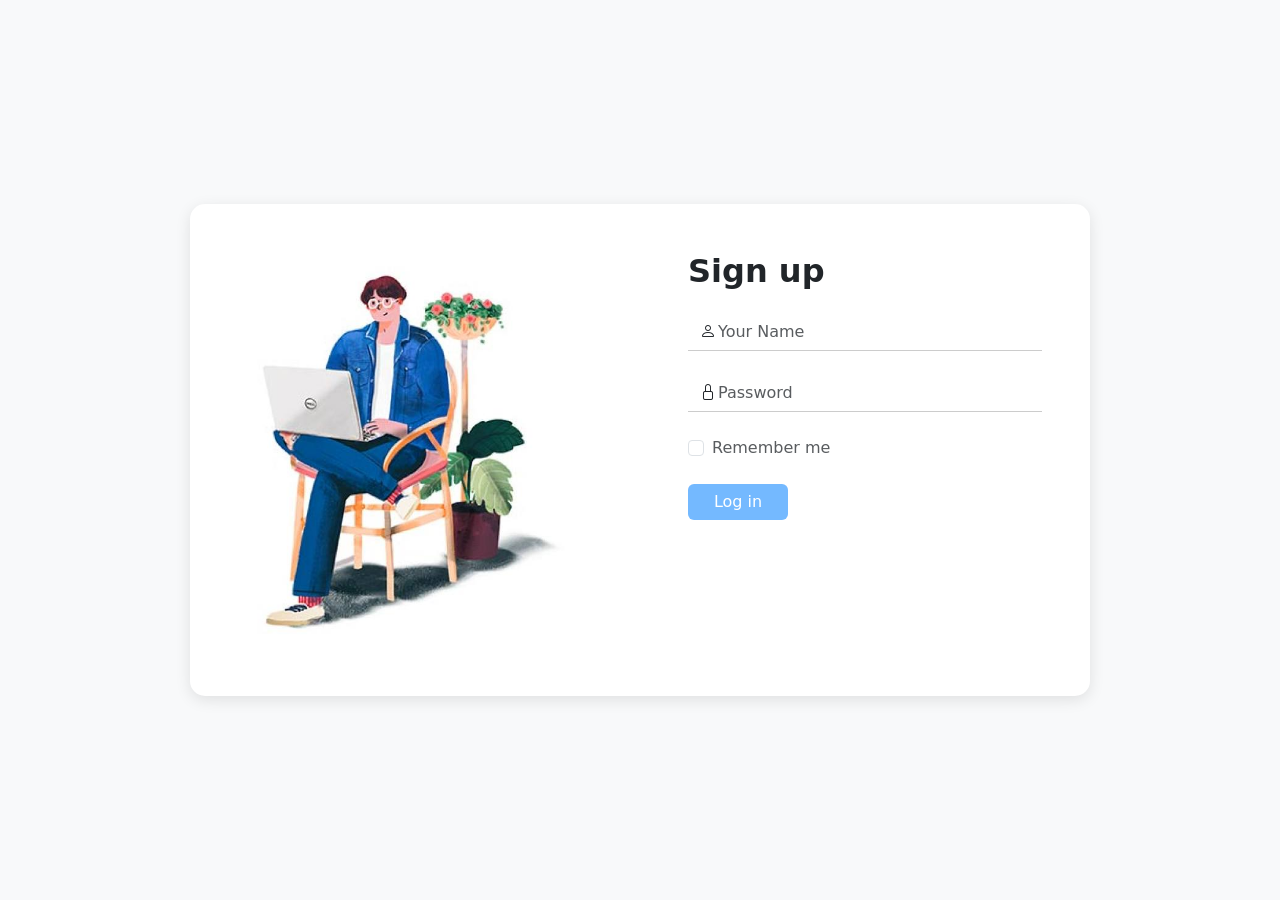
<file: frontend/index.html>
<!DOCTYPE html>
<html lang="en">
<head>
    <meta charset="UTF-8">
    <title>Redirecting to Login...</title>
    <!-- Instantly redirects the browser to login.html -->
    <meta http-equiv="refresh" content="0; url=login.html">
</head>
<body>
    <p>If you are not redirected automatically, please <a href="login.html">click here to log in</a>.</p>
</body>
</html>
</file>
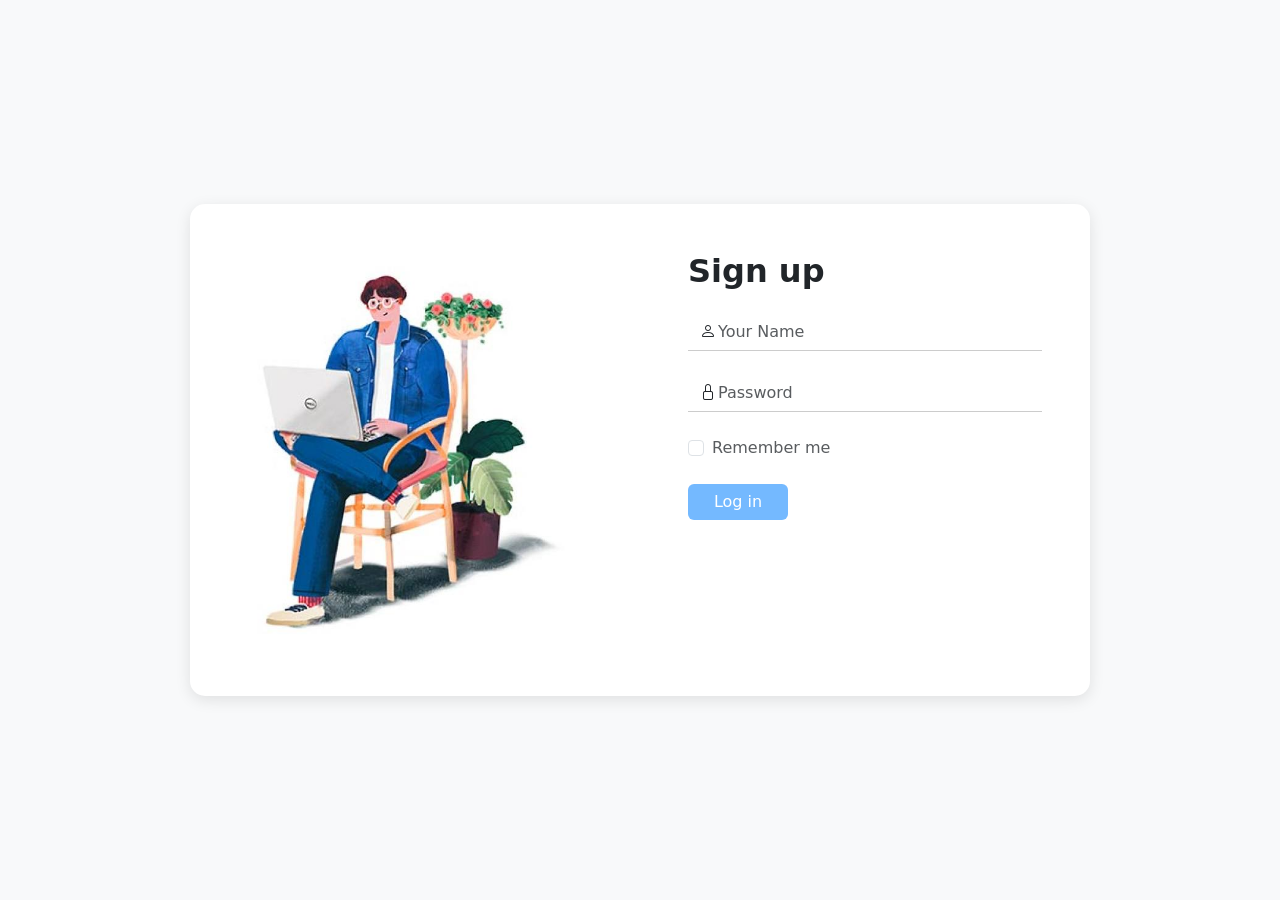
<file: frontend/customers.html>
<!DOCTYPE html>
<html lang="en">
<head>
    <meta charset="UTF-8">
    <title>VIP Clients | Celesté & Co.</title>
    <link href="https://cdn.jsdelivr.net/npm/bootstrap@5.3.0/dist/css/bootstrap.min.css" rel="stylesheet">
    <link rel="stylesheet" href="https://cdn.jsdelivr.net/npm/bootstrap-icons@1.11.0/font/bootstrap-icons.css">
    <script src="js/api.js"></script>
    <script>
        Auth.requireLogin();
        const currentUser = Auth.getUser();
        if (currentUser.role !== 'Superadmin') window.location.replace('customers.html'); 
        // Note: Even though both use 'customers.html' ideally they should use the same file, 
        // but if you have a separate supervisor_customers.html you can change the redirect.
    </script>
    <style>
        :root { --dark-sidebar: #0B0E14; --bg-body: #F4F7FE; }
        body { background-color: var(--bg-body); font-family: 'Plus Jakarta Sans', sans-serif; overflow-x: hidden; }
        .sidebar { width: 260px; height: 100vh; background: var(--dark-sidebar); position: fixed; padding: 25px; color: white; z-index: 1000; }
        .sidebar .nav-link { color: #8B949E; padding: 12px; border-radius: 10px; margin-bottom: 8px; transition: 0.2s; }
        .sidebar .nav-link:hover, .sidebar .nav-link.active { background: #1C212C; color: #FFFFFF; }
        .main-content { margin-left: 260px; padding: 30px; }
        .table-card { background: white; border-radius: 20px; border: none; padding: 25px; }
        .table-custom thead { color: #A3AED0; font-size: 12px; text-transform: uppercase; letter-spacing: 1px; }
        .table-custom tbody { font-size: 14px; font-weight: 600; color: #2B3674; }
        
        .badge-platinum { background: #E5E4E2; color: #1C212C; border: 1px solid #B0B4B4; padding: 6px 12px; border-radius: 8px; letter-spacing: 1px; font-size: 0.75rem; font-weight: 700; box-shadow: inset 0 1px 3px rgba(255,255,255,0.5); }
        .badge-gold { background: #FFF8E5; color: #FFB547; border: 1px solid #FFE4A0; padding: 6px 12px; border-radius: 8px; letter-spacing: 1px; font-size: 0.75rem; font-weight: bold; }
        .badge-silver { background: #F8F9FA; color: #8B949E; border: 1px solid #E2E8F0; padding: 6px 12px; border-radius: 8px; letter-spacing: 1px; font-size: 0.75rem; font-weight: bold; }
        .badge-standard { background: #FFFFFF; color: #A3AED0; border: 1px dashed #E2E8F0; padding: 6px 12px; border-radius: 8px; letter-spacing: 1px; font-size: 0.75rem; font-weight: bold; }
    </style>
</head>
<body>

<div class="sidebar">
    <h4 class="fw-bold mb-5">CELESTÉ & CO.</h4>
    <nav class="nav flex-column">
        <a class="nav-link" href="dashboard.html"><i class="bi bi-grid-fill me-3"></i> Dashboard</a>
        <a class="nav-link" href="orders.html"><i class="bi bi-cart-fill me-3"></i> Orders & POS</a>
        <a class="nav-link active" href="customers.html"><i class="bi bi-star-fill me-3"></i> VIP Customers</a>
        <a class="nav-link" href="products.html"><i class="bi bi-bag-fill me-3"></i> Products</a>
        <a class="nav-link" href="warehouses.html"><i class="bi bi-buildings-fill me-3"></i> Warehouse</a>
        <a class="nav-link" href="supervisors.html"><i class="bi bi-people-fill me-3"></i> Supervisors</a>
    </nav>
    <div class="position-absolute bottom-0 mb-4" style="width: 210px;">
        <a href="#" onclick="performLogout(event)" class="nav-link text-danger"><i class="bi bi-box-arrow-right me-3"></i> Log out</a>
    </div>
</div>

<div class="main-content">
    <div class="d-flex justify-content-between align-items-center mb-4">
        <div>
            <h3 class="fw-bold text-dark mb-0">Global Client Directory</h3>
            <p class="text-muted small">Manage client profiles and track VIP spending habits globally.</p>
        </div>
        <div class="d-flex align-items-center bg-white p-2 px-3 rounded-pill shadow-sm">
            <span class="fw-bold me-2" style="color: #2B3674;" id="display-name">Loading...</span>
            <img id="display-avatar" src="" width="35" class="rounded-circle">
        </div>
    </div>

    <div class="table-card shadow-sm">
        <div class="d-flex justify-content-between align-items-center mb-4">
            <h5 class="fw-bold mb-0" style="color: #2B3674;">Top Spending Clients</h5>
            <div class="input-group overflow-hidden border rounded-pill" style="width: 300px; background: #F8F9FA;">
                <span class="input-group-text bg-transparent border-0 pe-1"><i class="bi bi-search text-muted"></i></span>
                <input type="text" id="searchInput" class="form-control bg-transparent border-0 shadow-none small" placeholder="Search client name...">
            </div>
        </div>
        
        <div class="table-responsive">
            <table class="table table-custom table-hover align-middle">
                <thead><tr><th>Client Profile</th><th>Client Tier</th><th class="text-center">Total Purchases</th><th>Lifetime Spend</th><th>Last Visit</th></tr></thead>
                <tbody id="customers-tbody"><tr><td colspan="5" class="text-center py-5 text-muted">Loading client directory...</td></tr></tbody>
            </table>
        </div>
    </div>
</div>

<script src="https://cdn.jsdelivr.net/npm/bootstrap@5.3.0/dist/js/bootstrap.bundle.min.js"></script>
<script>
    document.addEventListener("DOMContentLoaded", function() {
        document.getElementById('display-name').innerText = currentUser.fullname;
        document.getElementById('display-avatar').src = `https://ui-avatars.com/api/?name=${currentUser.fullname}&background=4318FF&color=fff`;

        fetch(`${API_BASE_URL}/customers?role=Superadmin`)
            .then(res => res.json()).then(res => {
                if(res.success) {
                    const tbody = document.getElementById('customers-tbody'); tbody.innerHTML = '';
                    if(res.data.length === 0) { tbody.innerHTML = `<tr><td colspan="5" class="text-center py-5 text-muted">No completed transactions found.</td></tr>`; return; }
                    res.data.forEach(client => {
                        let dateStr = client.last_visit ? `<span class="text-muted"><i class="bi bi-calendar3 me-1"></i> ${new Date(client.last_visit).toLocaleDateString('en-US', { month: 'short', day: 'numeric', year: 'numeric' })}</span>` : '-';
                        let spend = parseFloat(client.total_spent); let tierBadge = ''; let avatarTheme = 'background=E9EFFF&color=4318FF';
                        if (spend >= 100000) { tierBadge = `<span class="badge-platinum"><i class="bi bi-gem me-1"></i> PLATINUM</span>`; avatarTheme = 'background=E5E4E2&color=1C212C'; } else if (spend >= 50000) { tierBadge = `<span class="badge-gold"><i class="bi bi-star-fill me-1"></i> GOLD</span>`; avatarTheme = 'background=FFF8E5&color=FFB547'; } else if (spend >= 10000) { tierBadge = `<span class="badge-silver"><i class="bi bi-award-fill me-1"></i> SILVER</span>`; avatarTheme = 'background=F8F9FA&color=8B949E'; } else { tierBadge = `<span class="badge-standard"><i class="bi bi-person-badge me-1"></i> STANDARD</span>`; }
                        tbody.innerHTML += `<tr><td><div class="d-flex align-items-center"><img src="https://ui-avatars.com/api/?name=${client.customer_name}&${avatarTheme}&bold=true" class="rounded-circle me-3 shadow-sm" width="40"><span class="fw-bold text-dark">${client.customer_name}</span></div></td><td>${tierBadge}</td><td class="text-center"><span class="badge bg-light text-dark border px-3 py-2 rounded-pill">${client.total_orders} orders</span></td><td class="fw-bold text-success">₱${spend.toLocaleString('en-US', {minimumFractionDigits: 2})}</td><td>${dateStr}</td></tr>`;
                    });
                }
            });

        document.getElementById('searchInput').addEventListener('keyup', function() {
            let filter = this.value.toLowerCase();
            document.querySelectorAll('#customers-tbody tr').forEach(row => row.style.display = row.innerText.toLowerCase().includes(filter) ? '' : 'none');
        });
    });
</script>
</body>
</html>
</file>
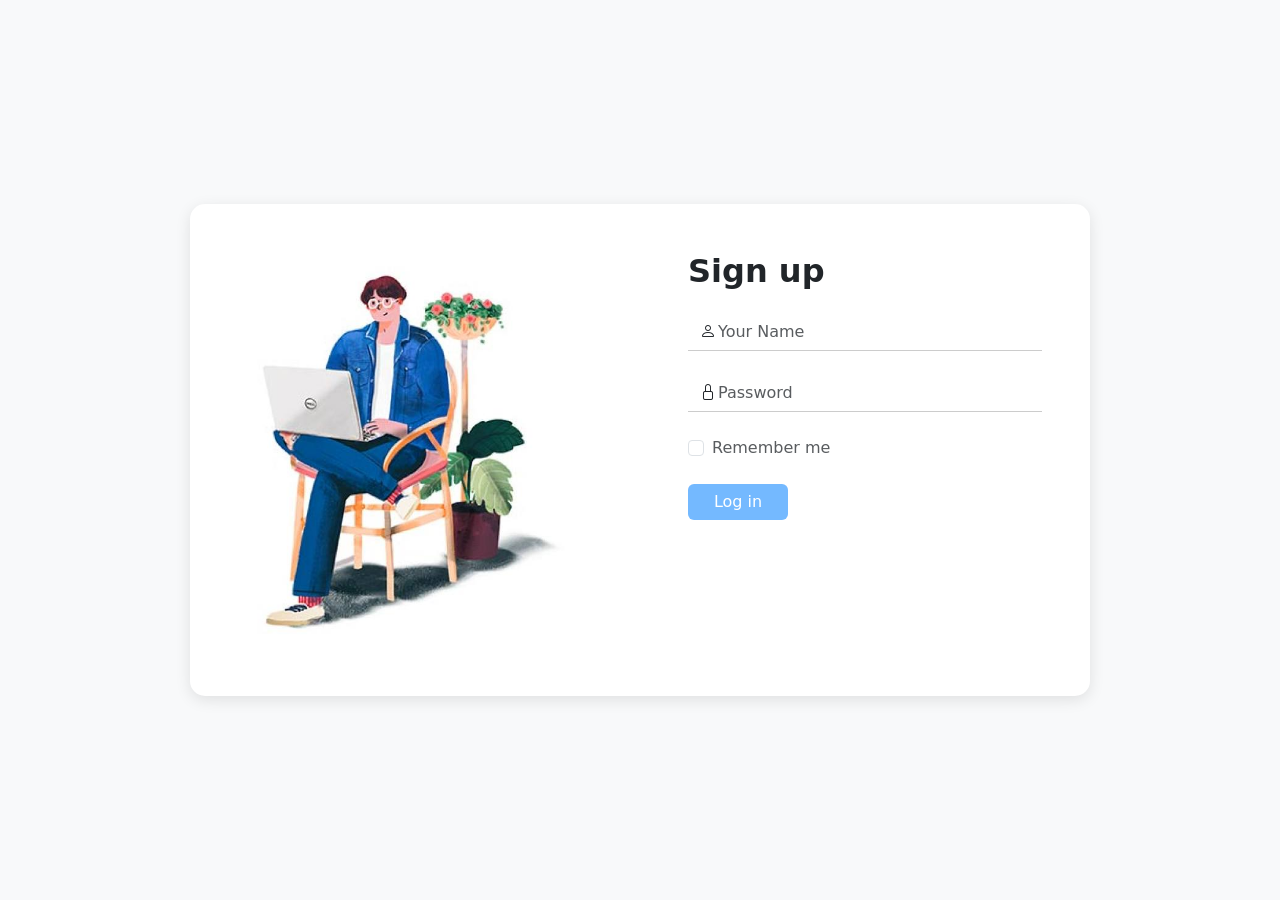
<file: frontend/login.html>
<!DOCTYPE html>
<html lang="en">
<head>
    <meta charset="UTF-8">
    <title>Celesté & Co. - Login</title>
    <link href="https://cdn.jsdelivr.net/npm/bootstrap@5.3.0/dist/css/bootstrap.min.css" rel="stylesheet">
    <link rel="stylesheet" href="https://cdn.jsdelivr.net/npm/bootstrap-icons@1.11.0/font/bootstrap-icons.css">
    <style>
        body { background-color: #f8f9fa; display: flex; align-items: center; height: 100vh; }
        .login-card { border-radius: 15px; overflow: hidden; box-shadow: 0 4px 15px rgba(0,0,0,0.1); background: white; max-width: 900px; margin: auto; }
        .btn-login { background-color: #74b9ff; color: white; border: none; width: 100px; }
        .form-control { border: none; border-bottom: 1px solid #ccc; border-radius: 0; padding-left: 30px; }
        .input-group-text { background: transparent; border: none; position: absolute; left: 0; z-index: 10; }
    </style>
</head>
<body>
    <div class="container login-card">
        <div class="row">
            <div class="col-md-6 d-none d-md-block p-5 text-center">
                <img src="img/login.jpg" class="img-fluid" alt="Illustration">
            </div>
            <div class="col-md-6 p-5">
                <h2 class="mb-4 fw-bold">Sign up</h2>
                
                <div id="error-alert" class="alert alert-danger d-none small py-2 mb-3">
                    <i class="bi bi-exclamation-triangle-fill me-2"></i> <span id="error-message"></span>
                </div>

                <form id="loginForm">
                    <div class="mb-4 position-relative">
                        <span class="input-group-text"><i class="bi bi-person"></i></span>
                        <input type="text" id="username" class="form-control" placeholder="Your Name" required>
                    </div>
                    <div class="mb-4 position-relative">
                        <span class="input-group-text"><i class="bi bi-lock"></i></span>
                        <input type="password" id="password" class="form-control" placeholder="Password" required>
                    </div>
                    <div class="mb-4 form-check">
                        <input type="checkbox" class="form-check-input" id="remember">
                        <label class="form-check-label text-muted" for="remember">Remember me</label>
                    </div>
                    <button type="submit" class="btn btn-login" id="loginBtn">Log in</button>
                </form>
            </div>
        </div>
    </div>

    <script>
    document.getElementById('loginForm').addEventListener('submit', function(e) {
        e.preventDefault();
        
        const btn = document.getElementById('loginBtn');
        btn.innerHTML = "Authenticating..."; 
        btn.disabled = true;

        const payload = {
            username: document.getElementById('username').value,
            password: document.getElementById('password').value
        };

        // Send login request to your new Python API
        fetch('http://127.0.0.1:5000/api/login', {
            method: 'POST',
            headers: { 'Content-Type': 'application/json' },
            body: JSON.stringify(payload)
        })
        .then(res => res.json())
        .then(data => {
            if (data.success) {
                // 1. Save the user's digital ID badge
                localStorage.setItem('celeste_user', JSON.stringify(data.user));
                
                // 2. THE TRAFFIC COP: Route them based on their exact role!
                if (data.user.role === 'Superadmin') {
                    window.location.replace('dashboard.html'); 
                } else {
                    // Everyone else (Admins/Supervisors) goes to the zone dashboard
                    window.location.replace('supervisor_dashboard.html'); 
                }
            } else {
                // Show error message (Invalid password, etc.)
                const alertBox = document.getElementById('login-alert');
                if(alertBox) {
                    alertBox.classList.remove('d-none');
                    alertBox.innerHTML = `<i class="bi bi-exclamation-triangle-fill me-2"></i> ${data.message}`;
                } else {
                    alert(data.message);
                }
                btn.innerHTML = "Sign In"; 
                btn.disabled = false;
            }
        })
        .catch(err => {
            console.error("API Error:", err);
            alert("Could not connect to the server. Is app.py running?");
            btn.innerHTML = "Sign In"; 
            btn.disabled = false;
        });
    });
</script>
</body>
</html>
</file>
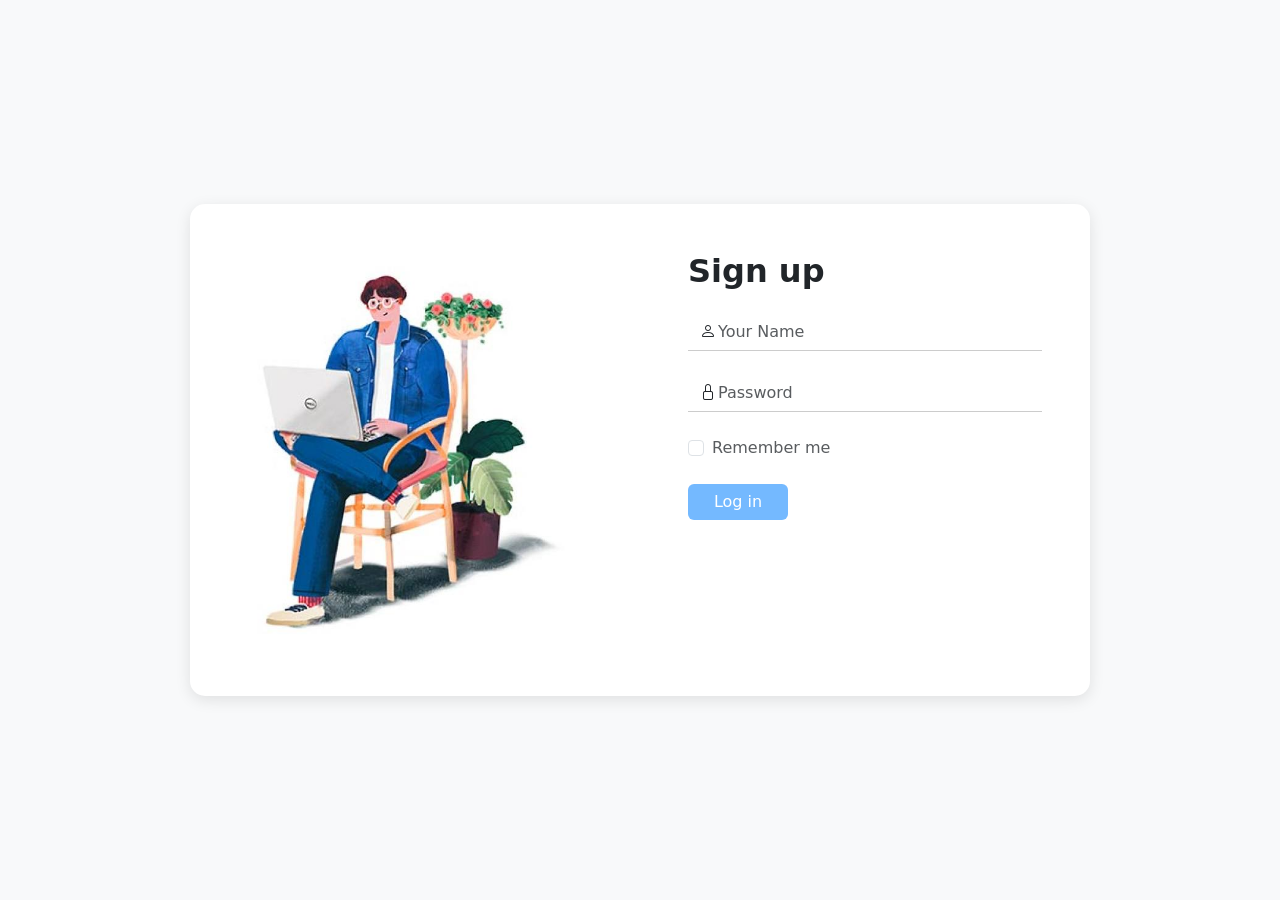
<file: frontend/orders.html>
<!DOCTYPE html>
<html lang="en">
<head>
    <meta charset="UTF-8">
    <title>Orders & POS | Celesté & Co.</title>
    <link href="https://cdn.jsdelivr.net/npm/bootstrap@5.3.0/dist/css/bootstrap.min.css" rel="stylesheet">
    <link rel="stylesheet" href="https://cdn.jsdelivr.net/npm/bootstrap-icons@1.11.0/font/bootstrap-icons.css">
    <script src="js/api.js"></script>
    <script>
        Auth.requireLogin();
        const currentUser = Auth.getUser();
        if (currentUser.role !== 'Superadmin') window.location.replace('supervisor_orders.html');
        let currentUpdateOrderId = null;
    </script>
    <style>
        :root { --dark-sidebar: #0B0E14; --bg-body: #F4F7FE; }
        body { background-color: var(--bg-body); font-family: 'Plus Jakarta Sans', sans-serif; overflow-x: hidden; }
        .sidebar { width: 260px; height: 100vh; background: var(--dark-sidebar); position: fixed; padding: 25px; color: white; z-index: 1000; }
        .sidebar .nav-link { color: #8B949E; padding: 12px; border-radius: 10px; margin-bottom: 8px; transition: 0.2s; }
        .sidebar .nav-link:hover, .sidebar .nav-link.active { background: #1C212C; color: #FFFFFF; }
        .main-content { margin-left: 260px; padding: 30px; }
        .table-card { background: white; border-radius: 20px; border: none; padding: 25px; }
        .table-custom thead { color: #A3AED0; font-size: 12px; text-transform: uppercase; letter-spacing: 1px; }
        .table-custom tbody { font-size: 14px; font-weight: 600; color: #2B3674; }
        .text-platinum { color: #8A8D91 !important; text-shadow: 0px 1px 1px rgba(0,0,0,0.1); }
        .text-gold { color: #FFB547 !important; }
        .text-silver { color: #8B949E !important; }
    </style>
</head>
<body>

<div class="sidebar">
    <h4 class="fw-bold mb-5">CELESTÉ & CO.</h4>
    <nav class="nav flex-column">
        <a class="nav-link" href="dashboard.html"><i class="bi bi-grid-fill me-3"></i> Dashboard</a>
        <a class="nav-link active" href="orders.html"><i class="bi bi-cart-fill me-3"></i> Orders & POS</a>
        <a class="nav-link" href="customers.html"><i class="bi bi-star-fill me-3"></i> VIP Customers</a>
        <a class="nav-link" href="products.html"><i class="bi bi-bag-fill me-3"></i> Products</a>
        <a class="nav-link" href="warehouses.html"><i class="bi bi-buildings-fill me-3"></i> Warehouse</a>
        <a class="nav-link" href="supervisors.html"><i class="bi bi-people-fill me-3"></i> Supervisors</a>
    </nav>
    <div class="position-absolute bottom-0 mb-4" style="width: 210px;">
        <a href="#" onclick="performLogout(event)" class="nav-link text-danger"><i class="bi bi-box-arrow-right me-3"></i> Log out</a>
    </div>
</div>

<div class="main-content">
    <div class="d-flex justify-content-between align-items-center mb-4">
        <h3 class="fw-bold text-dark">Order Management</h3>
        <div class="d-flex align-items-center bg-white p-2 px-3 rounded-pill shadow-sm">
            <span class="fw-bold me-2" style="color: #2B3674;" id="display-name">Loading...</span>
            <img id="display-avatar" src="" width="35" class="rounded-circle">
        </div>
    </div>

    <div id="page-alert" class="alert d-none shadow-sm rounded-3 border-0 mb-4"></div>

    <div class="table-card shadow-sm">
        <div class="d-flex justify-content-between align-items-center mb-4">
            <h5 class="fw-bold" style="color: #2B3674;">Global Transaction History</h5>
            <button class="btn text-white fw-bold px-4 rounded-pill shadow-sm" style="background-color: #4318FF;" data-bs-toggle="modal" data-bs-target="#addOrderModal">
                <i class="bi bi-plus-lg me-2"></i> Create Order
            </button>
        </div>
        
        <div class="table-responsive">
            <table class="table table-custom table-hover align-middle">
                <thead>
                    <tr><th>Order ID</th><th>Customer</th><th>Item Purchased</th><th>Total Amount</th><th>Status</th><th>Processed By</th><th class="text-end">Actions</th></tr>
                </thead>
                <tbody id="orders-tbody"><tr><td colspan="7" class="text-center py-5 text-muted">Loading transactions...</td></tr></tbody>
            </table>
        </div>
    </div>
</div>

<div class="modal fade" id="addOrderModal" tabindex="-1">
    <div class="modal-dialog modal-dialog-centered">
        <div class="modal-content border-0 shadow" style="border-radius: 20px;">
            <div class="modal-header border-0 pb-0"><h5 class="modal-title fw-bold" style="color: #2B3674;">Process New Sale</h5><button type="button" class="btn-close" data-bs-dismiss="modal"></button></div>
            <div class="modal-body p-4">
                <form id="addOrderForm">
                    <div class="mb-3"><label class="form-label text-muted small fw-bold">Customer Name</label><input type="text" id="pos_customer" class="form-control rounded-3" required></div>
                    <div class="mb-3"><label class="form-label text-muted small fw-bold">Select Product</label><select id="pos_product" class="form-select rounded-3" required><option value="">Loading stock...</option></select></div>
                    <div class="row mb-4"><div class="col-6"><label class="form-label text-muted small fw-bold">Quantity</label><input type="number" id="pos_qty" class="form-control rounded-3" min="1" value="1" required></div><div class="col-6"><label class="form-label text-muted small fw-bold">Payment Status</label><select id="pos_status" class="form-select rounded-3" required><option value="Completed">Completed (Paid)</option><option value="Pending">Pending</option></select></div></div>
                    <button type="submit" id="submitOrderBtn" class="btn text-white w-100 fw-bold rounded-pill py-2" style="background-color: #4318FF;"><i class="bi bi-cart-check-fill me-2"></i> Submit Order</button>
                </form>
            </div>
        </div>
    </div>
</div>

<div class="modal fade" id="updateStatusModal" tabindex="-1">
    <div class="modal-dialog modal-dialog-centered modal-sm">
        <div class="modal-content border-0 shadow" style="border-radius: 20px;">
            <div class="modal-header border-0 pb-0"><h6 class="modal-title fw-bold" style="color: #2B3674;">Update Status: <br><span class="text-primary" id="update_order_id_display"></span></h6><button type="button" class="btn-close" data-bs-dismiss="modal"></button></div>
            <div class="modal-body p-4">
                <div class="mb-4"><label class="form-label text-muted small fw-bold">New Status</label><select id="update_status_select" class="form-select rounded-3"><option value="Completed">Completed (Paid)</option><option value="Pending">Pending</option><option value="Cancelled">Cancelled</option></select></div>
                <button type="button" class="btn text-white w-100 fw-bold rounded-pill py-2" style="background-color: #4318FF;" onclick="submitStatusUpdate()">Save Changes</button>
            </div>
        </div>
    </div>
</div>

<script src="https://cdn.jsdelivr.net/npm/bootstrap@5.3.0/dist/js/bootstrap.bundle.min.js"></script>
<script>
    document.addEventListener("DOMContentLoaded", function() {
        document.getElementById('display-name').innerText = currentUser.fullname;
        document.getElementById('display-avatar').src = `https://ui-avatars.com/api/?name=${currentUser.fullname}&background=4318FF&color=fff`;
        loadOrdersAndProducts();

        document.getElementById('addOrderForm').addEventListener('submit', function(e) {
            e.preventDefault();
            const btn = document.getElementById('submitOrderBtn'); btn.innerHTML = "Processing..."; btn.disabled = true;
            fetch(`${API_BASE_URL}/orders`, {
                method: 'POST', headers: { 'Content-Type': 'application/json' },
                body: JSON.stringify({ user_id: currentUser.id, customer_name: document.getElementById('pos_customer').value, product_id: document.getElementById('pos_product').value, quantity: document.getElementById('pos_qty').value, status: document.getElementById('pos_status').value })
            }).then(res => res.json()).then(data => {
                if(data.success) { bootstrap.Modal.getInstance(document.getElementById('addOrderModal')).hide(); document.getElementById('addOrderForm').reset(); showAlert("Transaction recorded!", "success"); loadOrdersAndProducts(); } 
                btn.innerHTML = '<i class="bi bi-cart-check-fill me-2"></i> Submit Order'; btn.disabled = false;
            });
        });
    });

    function loadOrdersAndProducts() {
        fetch(`${API_BASE_URL}/orders?role=Superadmin`)
            .then(res => res.json())
            .then(res => {
                if(res.success) {
                    if(res.products) { document.getElementById('pos_product').innerHTML = res.products.map(p => `<option value="${p.id}">${p.product_name} (Stock: ${p.stock_quantity}) - ₱${parseFloat(p.sale_price).toLocaleString('en-US')}</option>`).join('') || '<option value="" disabled>No products in stock!</option>'; }
                    const tbody = document.getElementById('orders-tbody'); tbody.innerHTML = '';
                    if(res.data.length === 0) { tbody.innerHTML = `<tr><td colspan="7" class="text-center py-5 text-muted">No orders processed yet.</td></tr>`; return; }
                    res.data.forEach(o => {
                        let statusHtml = o.status === 'Completed' ? `<span class="badge bg-success bg-opacity-10 text-success px-3 py-2 rounded-pill"><i class="bi bi-check-circle me-1"></i> Completed</span>` : o.status === 'Pending' ? `<span class="badge bg-warning bg-opacity-10 text-warning px-3 py-2 rounded-pill"><i class="bi bi-clock me-1"></i> Pending</span>` : `<span class="badge bg-danger bg-opacity-10 text-danger px-3 py-2 rounded-pill"><i class="bi bi-x-circle me-1"></i> Cancelled</span>`;
                        let spend = parseFloat(o.lifetime_spend || 0); let nameStyle = 'text-dark'; let tierIcon = '';
                        if (spend >= 100000) { nameStyle = 'text-platinum'; tierIcon = `<i class="bi bi-gem ms-1"></i>`; } else if (spend >= 50000) { nameStyle = 'text-gold'; tierIcon = `<i class="bi bi-star-fill ms-1"></i>`; } else if (spend >= 10000) { nameStyle = 'text-silver'; tierIcon = `<i class="bi bi-award-fill ms-1"></i>`; }
                        tbody.innerHTML += `<tr><td class="text-primary fw-bold">${o.order_number}</td><td class="fw-bold ${nameStyle}">${o.customer_name} ${tierIcon}</td><td><span class="d-block">${o.product_name || 'Old Record'}</span><small class="text-muted">Qty: ${o.quantity || '-'}</small></td><td class="fw-bold">₱${parseFloat(o.total_amount).toLocaleString('en-US', {minimumFractionDigits: 2})}</td><td>${statusHtml}</td><td><span class="text-muted"><i class="bi bi-person me-1"></i> ${o.processed_by || 'Web'}</span></td><td class="text-end"><button class="btn btn-sm btn-light border text-dark me-1" onclick="window.open('receipt.html?id=${o.id}', '_blank')"><i class="bi bi-receipt"></i></button><button class="btn btn-sm btn-light border text-primary" onclick="openStatusModal(${o.id}, '${o.order_number}', '${o.status}')"><i class="bi bi-arrow-repeat"></i></button></td></tr>`;
                    });
                }
            });
    }

    function openStatusModal(id, orderNum, currentStatus) { currentUpdateOrderId = id; document.getElementById('update_order_id_display').innerText = orderNum; document.getElementById('update_status_select').value = currentStatus; new bootstrap.Modal(document.getElementById('updateStatusModal')).show(); }
    function submitStatusUpdate() { fetch(`${API_BASE_URL}/orders/${currentUpdateOrderId}/status`, { method: 'PUT', headers: { 'Content-Type': 'application/json' }, body: JSON.stringify({ new_status: document.getElementById('update_status_select').value, user_id: currentUser.id }) }).then(res => res.json()).then(data => { if(data.success) { bootstrap.Modal.getInstance(document.getElementById('updateStatusModal')).hide(); showAlert("Order status updated.", "success"); loadOrdersAndProducts(); } }); }
    function showAlert(msg, type) { const box = document.getElementById('page-alert'); box.className = `alert alert-${type} alert-dismissible fade show border-0 shadow-sm rounded-3 mb-4`; box.innerHTML = `<i class="bi bi-check-circle-fill me-2"></i> ${msg} <button type="button" class="btn-close" data-bs-dismiss="alert"></button>`; }
</script>
</body>
</html>
</file>
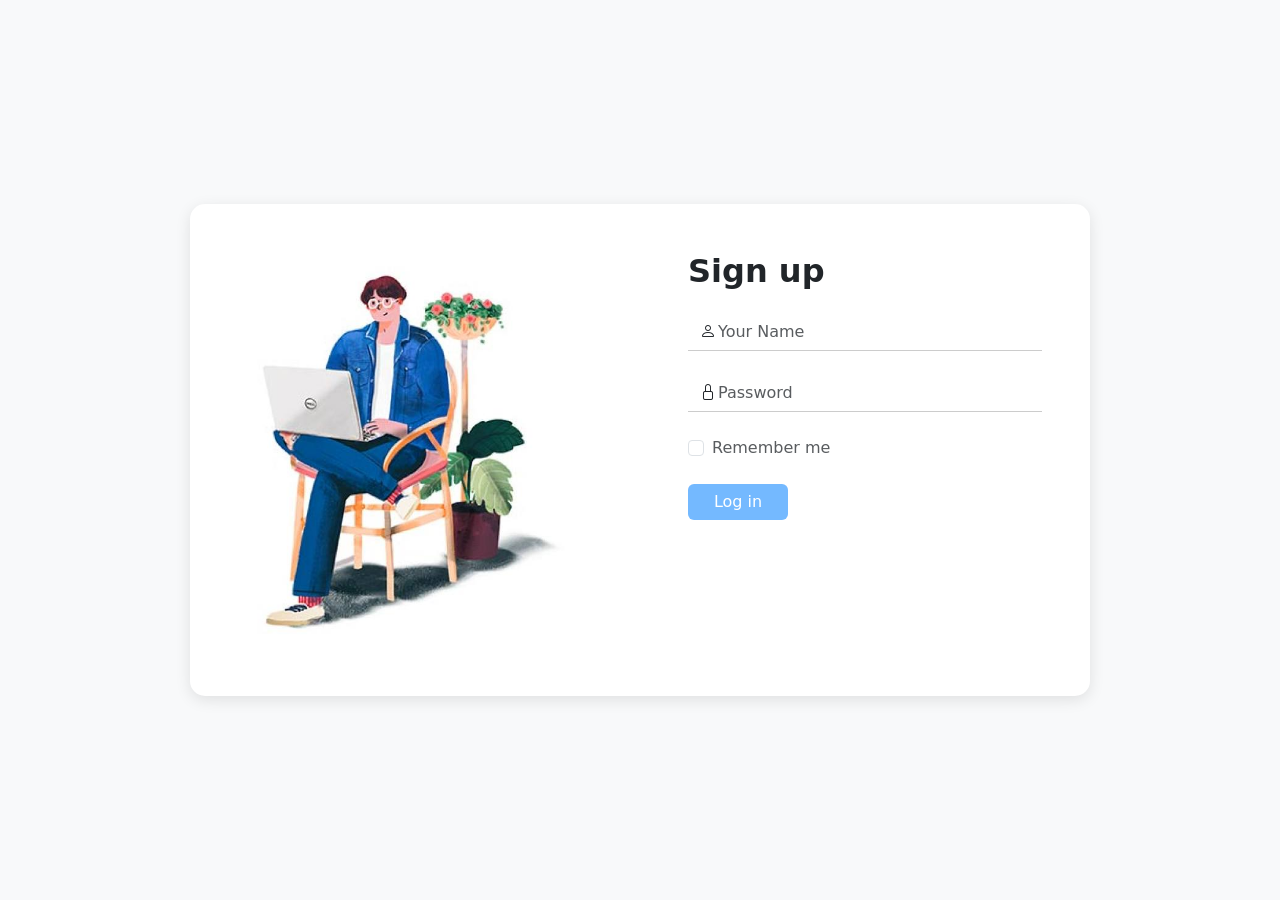
<file: frontend/products.html>
<!DOCTYPE html>
<html lang="en">
<head>
    <meta charset="UTF-8">
    <title>Products | Celesté & Co.</title>
    <link href="https://cdn.jsdelivr.net/npm/bootstrap@5.3.0/dist/css/bootstrap.min.css" rel="stylesheet">
    <link rel="stylesheet" href="https://cdn.jsdelivr.net/npm/bootstrap-icons@1.11.0/font/bootstrap-icons.css">
    <script src="js/api.js"></script>
    <script>
        Auth.requireLogin();
        const currentUser = Auth.getUser();
        if (currentUser.role !== 'Superadmin') window.location.replace('supervisor_products.html');
        let globalProducts = [];
    </script>
    <style>
        :root { --dark-sidebar: #0B0E14; --bg-body: #F4F7FE; }
        body { background-color: var(--bg-body); font-family: 'Plus Jakarta Sans', sans-serif; overflow-x: hidden; }
        .sidebar { width: 260px; height: 100vh; background: var(--dark-sidebar); position: fixed; padding: 25px; color: white; z-index: 1000; }
        .sidebar .nav-link { color: #8B949E; padding: 12px; border-radius: 10px; margin-bottom: 8px; transition: 0.2s; }
        .sidebar .nav-link:hover, .sidebar .nav-link.active { background: #1C212C; color: #FFFFFF; }
        .main-content { margin-left: 260px; padding: 30px; }
        .table-card { background: white; border-radius: 20px; border: none; padding: 25px; }
        .table-custom thead { color: #A3AED0; font-size: 12px; text-transform: uppercase; letter-spacing: 1px; }
        .table-custom tbody { font-size: 14px; font-weight: 600; color: #2B3674; }
        .badge-instock { background: #E2FBF0; color: #05CD99; padding: 6px 12px; border-radius: 8px; font-weight: bold; }
        .badge-lowstock { background: #FFF8E5; color: #FFB547; padding: 6px 12px; border-radius: 8px; font-weight: bold; }
        .badge-outstock { background: #FFEAF1; color: #EE5D50; padding: 6px 12px; border-radius: 8px; font-weight: bold; }
    </style>
</head>
<body>

<div class="sidebar">
    <h4 class="fw-bold mb-5">CELESTÉ & CO.</h4>
    <nav class="nav flex-column">
        <a class="nav-link" href="dashboard.html"><i class="bi bi-grid-fill me-3"></i> Dashboard</a>
        <a class="nav-link" href="orders.html"><i class="bi bi-cart-fill me-3"></i> Orders & POS</a>
        <a class="nav-link" href="customers.html"><i class="bi bi-star-fill me-3"></i> VIP Customers</a>
        <a class="nav-link active" href="products.html"><i class="bi bi-bag-fill me-3"></i> Products</a>
        <a class="nav-link" href="warehouses.html"><i class="bi bi-buildings-fill me-3"></i> Warehouse</a>
        <a class="nav-link" href="supervisors.html"><i class="bi bi-people-fill me-3"></i> Supervisors</a>
    </nav>
    <div class="position-absolute bottom-0 mb-4" style="width: 210px;">
        <a href="#" onclick="performLogout(event)" class="nav-link text-danger"><i class="bi bi-box-arrow-right me-3"></i> Log out</a>
    </div>
</div>

<div class="main-content">
    <div class="d-flex justify-content-between align-items-center mb-4">
        <h3 class="fw-bold text-dark">Global Inventory Management</h3>
        <div class="d-flex align-items-center bg-white p-2 px-3 rounded-pill shadow-sm">
            <span class="fw-bold me-2" style="color: #2B3674;" id="display-name">Loading...</span>
            <img id="display-avatar" src="" width="35" class="rounded-circle">
        </div>
    </div>

    <div id="page-alert" class="alert d-none shadow-sm rounded-3 border-0 mb-4"></div>

    <div class="table-card shadow-sm">
        <div class="d-flex justify-content-between align-items-center mb-4">
            <h5 class="fw-bold" style="color: #2B3674;">All Products</h5>
            <button class="btn text-white fw-bold px-4 rounded-pill shadow-sm" style="background-color: #4318FF;" data-bs-toggle="modal" data-bs-target="#addProductModal">
                <i class="bi bi-plus-lg me-2"></i> Add Product
            </button>
        </div>
        
        <div class="table-responsive">
            <table class="table table-custom table-hover align-middle">
                <thead><tr><th>Product Name</th><th>Category</th><th>Cost</th><th>Selling Price</th><th>Stock</th><th>Location</th><th>Status</th><th class="text-end">Actions</th></tr></thead>
                <tbody id="products-tbody"><tr><td colspan="8" class="text-center py-5 text-muted">Loading inventory...</td></tr></tbody>
            </table>
        </div>
    </div>
</div>

<div class="modal fade" id="addProductModal" tabindex="-1">
    <div class="modal-dialog modal-dialog-centered"><div class="modal-content border-0 shadow" style="border-radius: 20px;">
        <div class="modal-header border-0 pb-0"><h5 class="modal-title fw-bold" style="color: #2B3674;">Add New Product</h5><button type="button" class="btn-close" data-bs-dismiss="modal"></button></div>
        <div class="modal-body p-4">
            <form id="addForm">
                <div class="mb-3"><label class="form-label text-muted small fw-bold">Name</label><input type="text" id="add_name" class="form-control rounded-3" required></div>
                <div class="mb-3"><label class="form-label text-muted small fw-bold">Category</label><select id="add_category" class="form-select rounded-3" required><option>Neckwear</option><option>Finger Ring</option><option>Wristwear</option><option>Earwear</option></select></div>
                <div class="row mb-3"><div class="col-6"><label class="form-label text-muted small fw-bold">Cost</label><input type="number" step="0.01" id="add_cost" class="form-control rounded-3" required></div><div class="col-6"><label class="form-label text-muted small fw-bold">Selling Price</label><input type="number" step="0.01" id="add_price" class="form-control rounded-3" required></div></div>
                <div class="row mb-4"><div class="col-6"><label class="form-label text-muted small fw-bold">Initial Stock</label><input type="number" id="add_qty" class="form-control rounded-3" required></div><div class="col-6"><label class="form-label text-muted small fw-bold">Warehouse</label><select id="add_warehouse" class="form-select rounded-3" required></select></div></div>
                <button type="submit" id="addBtn" class="btn text-white w-100 fw-bold rounded-pill py-2" style="background-color: #4318FF;">Save Product</button>
            </form>
        </div>
    </div></div>
</div>

<div class="modal fade" id="editProductModal" tabindex="-1">
    <div class="modal-dialog modal-dialog-centered"><div class="modal-content border-0 shadow" style="border-radius: 20px;">
        <div class="modal-header border-0 pb-0"><h5 class="modal-title fw-bold" style="color: #2B3674;">Edit Product</h5><button type="button" class="btn-close" data-bs-dismiss="modal"></button></div>
        <div class="modal-body p-4">
            <form id="editForm">
                <input type="hidden" id="edit_id">
                <div class="mb-3"><label class="form-label text-muted small fw-bold">Name</label><input type="text" id="edit_name" class="form-control rounded-3" required></div>
                <div class="mb-3"><label class="form-label text-muted small fw-bold">Category</label><select id="edit_category" class="form-select rounded-3" required><option>Neckwear</option><option>Finger Ring</option><option>Wristwear</option><option>Earwear</option></select></div>
                <div class="row mb-3"><div class="col-6"><label class="form-label text-muted small fw-bold">Cost</label><input type="number" step="0.01" id="edit_cost" class="form-control rounded-3" required></div><div class="col-6"><label class="form-label text-muted small fw-bold">Selling Price</label><input type="number" step="0.01" id="edit_price" class="form-control rounded-3" required></div></div>
                <div class="row mb-4"><div class="col-6"><label class="form-label text-muted small fw-bold">Stock</label><input type="number" id="edit_qty" class="form-control rounded-3" required></div><div class="col-6"><label class="form-label text-muted small fw-bold">Warehouse</label><select id="edit_warehouse" class="form-select rounded-3" required></select></div></div>
                <button type="submit" id="editBtn" class="btn text-white w-100 fw-bold rounded-pill py-2" style="background-color: #4318FF;">Update Product</button>
            </form>
        </div>
    </div></div>
</div>

<script src="https://cdn.jsdelivr.net/npm/bootstrap@5.3.0/dist/js/bootstrap.bundle.min.js"></script>
<script>
    document.addEventListener("DOMContentLoaded", function() {
        document.getElementById('display-name').innerText = currentUser.fullname;
        document.getElementById('display-avatar').src = `https://ui-avatars.com/api/?name=${currentUser.fullname}&background=4318FF&color=fff`;
        loadProducts();

        document.getElementById('addForm').addEventListener('submit', function(e) {
            e.preventDefault(); const btn = document.getElementById('addBtn'); btn.innerHTML = "Processing..."; btn.disabled = true;
            fetch(`${API_BASE_URL}/products`, { method: 'POST', headers: { 'Content-Type': 'application/json' }, body: JSON.stringify({ user_id: currentUser.id, product_name: document.getElementById('add_name').value, category: document.getElementById('add_category').value, warehouse_id: document.getElementById('add_warehouse').value, purchase_price: document.getElementById('add_cost').value, sale_price: document.getElementById('add_price').value, stock_quantity: document.getElementById('add_qty').value }) })
            .then(res => res.json()).then(data => { if(data.success) { bootstrap.Modal.getInstance(document.getElementById('addProductModal')).hide(); document.getElementById('addForm').reset(); showAlert("Product added!", "success"); loadProducts(); } btn.innerHTML = "Save Product"; btn.disabled = false; });
        });

        document.getElementById('editForm').addEventListener('submit', function(e) {
            e.preventDefault(); const btn = document.getElementById('editBtn'); btn.innerHTML = "Saving..."; btn.disabled = true;
            fetch(`${API_BASE_URL}/products/${document.getElementById('edit_id').value}`, { method: 'PUT', headers: { 'Content-Type': 'application/json' }, body: JSON.stringify({ user_id: currentUser.id, product_name: document.getElementById('edit_name').value, category: document.getElementById('edit_category').value, warehouse_id: document.getElementById('edit_warehouse').value, purchase_price: document.getElementById('edit_cost').value, sale_price: document.getElementById('edit_price').value, stock_quantity: document.getElementById('edit_qty').value }) })
            .then(res => res.json()).then(data => { if(data.success) { bootstrap.Modal.getInstance(document.getElementById('editProductModal')).hide(); showAlert("Product updated.", "success"); loadProducts(); } btn.innerHTML = "Update Product"; btn.disabled = false; });
        });
    });

    function loadProducts() {
        fetch(`${API_BASE_URL}/products?role=Superadmin`)
            .then(res => res.json()).then(res => {
                if(res.success) {
                    globalProducts = res.data;
                    if(res.warehouses) { let whHtml = res.warehouses.map(w => `<option value="${w.id}">${w.warehouse_name}</option>`).join(''); document.getElementById('add_warehouse').innerHTML = whHtml; document.getElementById('edit_warehouse').innerHTML = whHtml; }
                    const tbody = document.getElementById('products-tbody'); tbody.innerHTML = '';
                    if(globalProducts.length === 0) { tbody.innerHTML = `<tr><td colspan="8" class="text-center py-5 text-muted">No products found.</td></tr>`; return; }
                    globalProducts.forEach(p => {
                        let stockBadge = p.stock_quantity > 20 ? `<span class="badge-instock">In Stock</span>` : p.stock_quantity > 0 ? `<span class="badge-lowstock">Low Stock</span>` : `<span class="badge-outstock">Out of Stock</span>`;
                        tbody.innerHTML += `<tr><td><div class="d-flex align-items-center"><div class="bg-light rounded p-2 me-3 text-primary"><i class="bi bi-box-fill"></i></div><div><span class="fw-bold text-dark d-block">${p.product_name}</span><small class="text-muted" style="font-size: 0.7rem;">SKU: ${p.sku}</small></div></div></td><td><span class="text-muted">${p.category}</span></td><td>₱${parseFloat(p.purchase_price).toLocaleString('en-US')}</td><td>₱${parseFloat(p.sale_price).toLocaleString('en-US')}</td><td>${p.stock_quantity} pcs</td><td><span class="badge bg-light text-dark border">${p.warehouse_name || 'Unassigned'}</span></td><td>${stockBadge}</td><td class="text-end"><button class="btn btn-sm btn-light border text-primary me-2" onclick="openEditModal(${p.id})"><i class="bi bi-pencil-fill"></i></button><button class="btn btn-sm btn-light border text-danger" onclick="deleteProduct(${p.id}, '${p.product_name}')"><i class="bi bi-trash-fill"></i></button></td></tr>`;
                    });
                }
            });
    }

    function openEditModal(id) { const p = globalProducts.find(prod => prod.id === id); if(p) { document.getElementById('edit_id').value = p.id; document.getElementById('edit_name').value = p.product_name; document.getElementById('edit_category').value = p.category; document.getElementById('edit_cost').value = p.purchase_price; document.getElementById('edit_price').value = p.sale_price; document.getElementById('edit_qty').value = p.stock_quantity; document.getElementById('edit_warehouse').value = p.warehouse_id; new bootstrap.Modal(document.getElementById('editProductModal')).show(); } }
    function deleteProduct(id, name) { if(confirm(`Delete ${name}?`)) { fetch(`${API_BASE_URL}/products/${id}?user_id=${currentUser.id}`, { method: 'DELETE' }).then(res => res.json()).then(data => { if(data.success) { showAlert("Product deleted.", "success"); loadProducts(); } }); } }
    function showAlert(msg, type) { const box = document.getElementById('page-alert'); box.className = `alert alert-${type} alert-dismissible fade show border-0 shadow-sm rounded-3 mb-4`; box.innerHTML = `<i class="bi bi-check-circle-fill me-2"></i> ${msg} <button type="button" class="btn-close" data-bs-dismiss="alert"></button>`; }
</script>
</body>
</html>
</file>
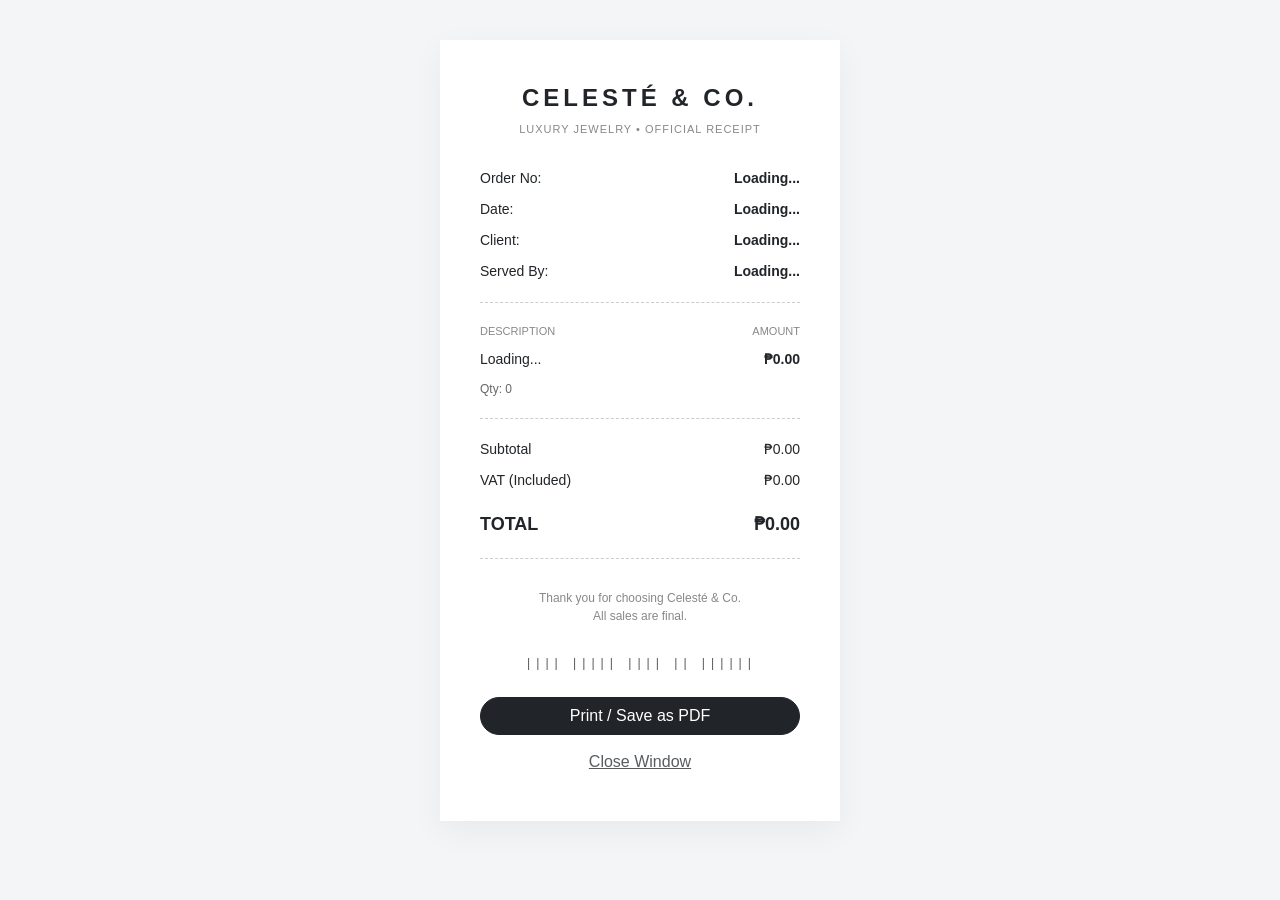
<file: frontend/receipt.html>
<!DOCTYPE html>
<html lang="en">
<head>
    <meta charset="UTF-8">
    <title>Receipt | Celesté & Co.</title>
    <link href="https://cdn.jsdelivr.net/npm/bootstrap@5.3.0/dist/css/bootstrap.min.css" rel="stylesheet">
    <script src="js/api.js"></script>
    
    <style>
        body { background-color: #f4f5f7; display: flex; justify-content: center; padding: 40px; font-family: 'Helvetica Neue', Helvetica, Arial, sans-serif; }
        
        .receipt-card { background: white; width: 100%; max-width: 400px; padding: 40px; box-shadow: 0 10px 30px rgba(0,0,0,0.05); }
        .brand-title { font-size: 24px; font-weight: bold; text-align: center; letter-spacing: 4px; margin-bottom: 5px; text-transform: uppercase; }
        .brand-sub { text-align: center; font-size: 11px; color: #888; letter-spacing: 1px; margin-bottom: 30px; text-transform: uppercase; }
        
        .divider { border-top: 1px dashed #ccc; margin: 20px 0; }
        
        .item-row { display: flex; justify-content: space-between; font-size: 14px; margin-bottom: 10px; }
        .item-row span.bold { font-weight: bold; }
        
        .total-row { display: flex; justify-content: space-between; font-size: 18px; font-weight: bold; margin-top: 20px; }
        
        .barcode { text-align: center; margin-top: 30px; font-family: 'Courier New', Courier, monospace; font-size: 12px; letter-spacing: 2px; color: #555; }
        
        /* Hide everything except the receipt when printing */
        @media print {
            body { background: white; padding: 0; display: block; }
            .receipt-card { box-shadow: none; max-width: 100%; padding: 20px; }
            .no-print { display: none !important; }
        }
    </style>
</head>
<body>

<div class="receipt-card" id="receipt-content">
    <div class="brand-title">CELESTÉ & CO.</div>
    <div class="brand-sub">Luxury Jewelry • Official Receipt</div>
    
    <div class="item-row">
        <span>Order No:</span>
        <span class="bold" id="rec_order_no">Loading...</span>
    </div>
    <div class="item-row">
        <span>Date:</span>
        <span class="bold" id="rec_date">Loading...</span>
    </div>
    <div class="item-row">
        <span>Client:</span>
        <span class="bold" id="rec_client">Loading...</span>
    </div>
    <div class="item-row">
        <span>Served By:</span>
        <span class="bold" id="rec_staff">Loading...</span>
    </div>

    <div class="divider"></div>

    <div class="item-row" style="color: #888; font-size: 11px; text-transform: uppercase;">
        <span>Description</span>
        <span>Amount</span>
    </div>
    
    <div class="item-row mt-2">
        <span id="rec_item">Loading...</span>
        <span class="bold" id="rec_amount">₱0.00</span>
    </div>
    <div class="item-row" style="font-size: 12px; color: #666;">
        <span id="rec_qty">Qty: 0</span>
    </div>

    <div class="divider"></div>

    <div class="item-row">
        <span>Subtotal</span>
        <span id="rec_sub">₱0.00</span>
    </div>
    <div class="item-row">
        <span>VAT (Included)</span>
        <span>₱0.00</span>
    </div>

    <div class="total-row">
        <span>TOTAL</span>
        <span id="rec_total">₱0.00</span>
    </div>

    <div class="divider"></div>
    
    <div class="text-center" style="font-size: 12px; color: #888; margin-top: 30px;">
        Thank you for choosing Celesté & Co.<br>
        All sales are final.
    </div>

    <div class="barcode" id="rec_barcode">|||| ||||| |||| || ||||||</div>
    
    <div class="text-center mt-4 no-print">
        <button class="btn btn-dark w-100 rounded-pill" onclick="window.print()">Print / Save as PDF</button>
        <button class="btn btn-link text-muted mt-2 w-100" onclick="window.close()">Close Window</button>
    </div>
</div>

<script>
    document.addEventListener("DOMContentLoaded", function() {
        // 1. Get the Order ID from the URL (e.g., receipt.html?id=5)
        const urlParams = new URLSearchParams(window.location.search);
        const orderId = urlParams.get('id');

        if(orderId) {
            // 2. Fetch the specific order from Flask
            fetch(`${API_BASE_URL}/orders/${orderId}`)
                .then(res => res.json())
                .then(data => {
                    if(data.success) {
                        const o = data.order;
                        
                        // 3. Format Date and Money
                        const dateStr = new Date(o.order_date).toLocaleString('en-US', { dateStyle: 'medium', timeStyle: 'short' });
                        const totalMoney = '₱' + parseFloat(o.total_amount).toLocaleString('en-US', {minimumFractionDigits: 2});

                        // 4. Inject into the HTML
                        document.getElementById('rec_order_no').innerText = o.order_number;
                        document.getElementById('rec_date').innerText = dateStr;
                        document.getElementById('rec_client').innerText = o.customer_name;
                        document.getElementById('rec_staff').innerText = o.processed_by || 'Web System';
                        
                        document.getElementById('rec_item').innerText = o.product_name || 'Legacy Item';
                        document.getElementById('rec_qty').innerText = `Qty: ${o.quantity}`;
                        
                        document.getElementById('rec_amount').innerText = totalMoney;
                        document.getElementById('rec_sub').innerText = totalMoney;
                        document.getElementById('rec_total').innerText = totalMoney;
                        
                        document.getElementById('rec_barcode').innerText = `*${o.order_number}*`;

                        // 5. Automatically trigger the print window after 500ms
                        setTimeout(() => { window.print(); }, 500);
                    } else {
                        alert("Order not found.");
                    }
                });
        }
    });
</script>

</body>
</html>
</file>
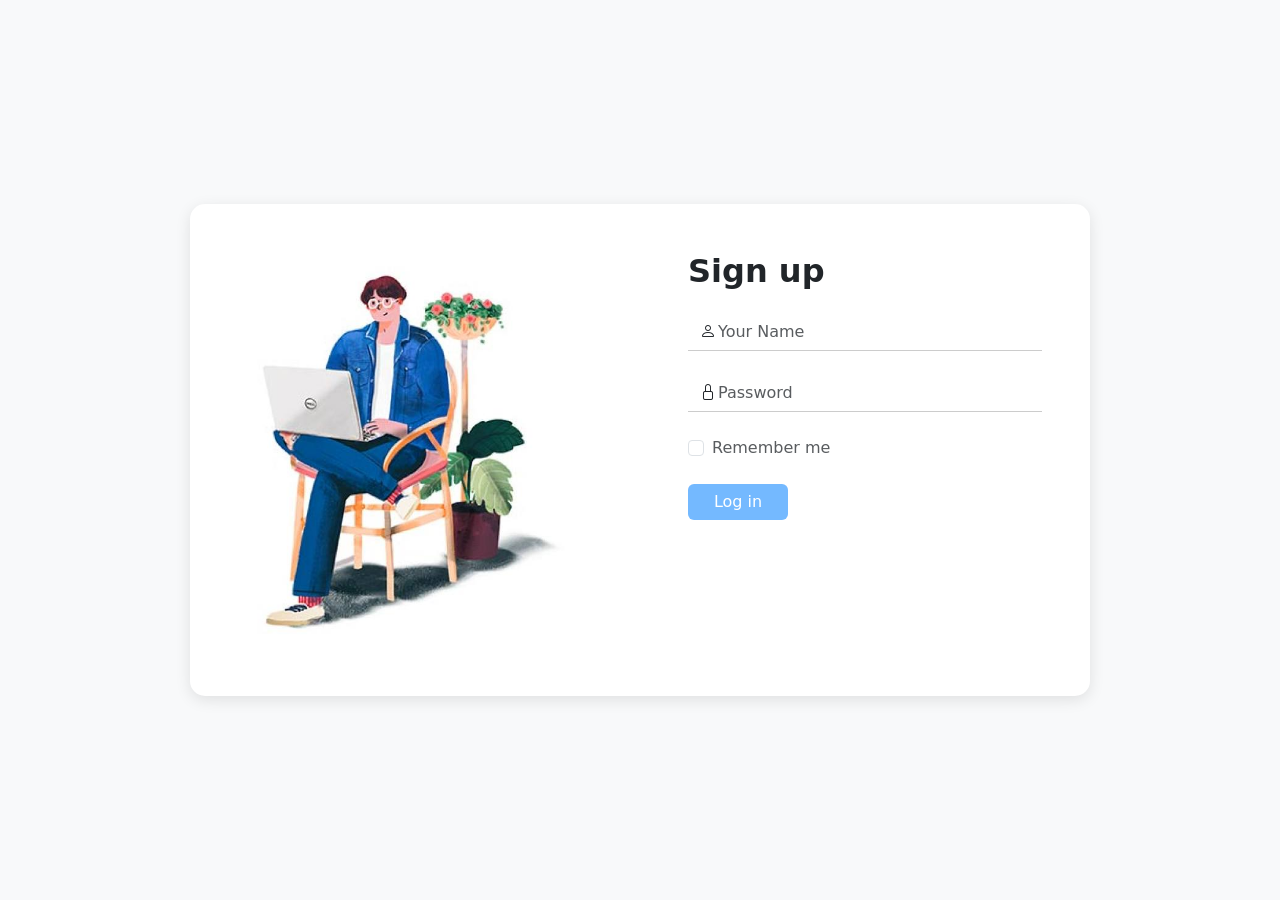
<file: frontend/supervisor_orders.html>
<!DOCTYPE html>
<html lang="en">
<head>
    <meta charset="UTF-8">
    <title>My Orders | Celesté & Co.</title>
    <link href="https://cdn.jsdelivr.net/npm/bootstrap@5.3.0/dist/css/bootstrap.min.css" rel="stylesheet">
    <link rel="stylesheet" href="https://cdn.jsdelivr.net/npm/bootstrap-icons@1.11.0/font/bootstrap-icons.css">
    
    <script src="js/api.js"></script>
    <script>
        Auth.requireLogin();
        const currentUser = Auth.getUser();
        
        // Bouncer: Superadmins should use the global orders page
        if (currentUser.role === 'Superadmin') {
            window.location.replace('orders.html');
        }
    </script>

    <style>
        :root { --dark-sidebar: #0B0E14; --bg-body: #F4F7FE; }
        body { background-color: var(--bg-body); font-family: 'Plus Jakarta Sans', sans-serif; overflow-x: hidden; }
        .sidebar { width: 260px; height: 100vh; background: var(--dark-sidebar); position: fixed; padding: 25px; color: white; z-index: 1000; }
        .sidebar .nav-link { color: #8B949E; padding: 12px; border-radius: 10px; margin-bottom: 8px; transition: 0.2s; }
        .sidebar .nav-link:hover, .sidebar .nav-link.active { background: #1C212C; color: #FFFFFF; }
        .main-content { margin-left: 260px; padding: 30px; }
        .table-card { background: white; border-radius: 20px; border: none; padding: 25px; }
        .table-custom thead { color: #A3AED0; font-size: 12px; text-transform: uppercase; letter-spacing: 1px; }
        .table-custom tbody { font-size: 14px; font-weight: 600; color: #2B3674; }
        
        /* VIP Name Colors for POS */
        .text-platinum { color: #8A8D91 !important; text-shadow: 0px 1px 1px rgba(0,0,0,0.1); }
        .text-gold { color: #FFB547 !important; }
        .text-silver { color: #8B949E !important; }
    </style>
</head>
<body>

<div class="sidebar">
    <h4 class="fw-bold mb-5">CELESTÉ & CO.</h4>
    <nav class="nav flex-column">
        <a class="nav-link" href="supervisor_dashboard.html"><i class="bi bi-grid-fill me-3"></i> My Dashboard</a>
        <a class="nav-link active" href="supervisor_orders.html"><i class="bi bi-cart-fill me-3"></i> My Orders</a>
        <a class="nav-link" href="supervisor_products.html"><i class="bi bi-bag-fill me-3"></i> My Inventory</a>
    </nav>
    <div class="position-absolute bottom-0 mb-4" style="width: 210px;">
        <a href="#" onclick="performLogout(event)" class="nav-link text-danger"><i class="bi bi-box-arrow-right me-3"></i> Log out</a>
    </div>
</div>

<div class="main-content">
    
    <div class="d-flex justify-content-between align-items-center mb-4">
        <h3 class="fw-bold text-dark">Zone Orders & POS</h3>
        <div class="d-flex align-items-center bg-white p-2 px-3 rounded-pill shadow-sm">
            <span class="fw-bold me-2" style="color: #2B3674;" id="display-name">Loading...</span>
            <img id="display-avatar" src="" width="35" class="rounded-circle">
        </div>
    </div>

    <div id="page-alert" class="alert d-none shadow-sm rounded-3 border-0 mb-4"></div>

    <div class="table-card shadow-sm">
        <div class="d-flex justify-content-between align-items-center mb-4">
            <div>
                <h5 class="fw-bold mb-0" style="color: #2B3674;">Zone Transaction History</h5>
                <p class="text-muted small mb-0">Record new sales for your assigned warehouse.</p>
            </div>
            <button class="btn text-white fw-bold px-4 rounded-pill shadow-sm" style="background-color: #4318FF;" data-bs-toggle="modal" data-bs-target="#addOrderModal">
                <i class="bi bi-plus-lg me-2"></i> Create Order
            </button>
        </div>
        
        <div class="table-responsive">
            <table class="table table-custom table-hover align-middle">
                <thead>
                    <tr>
                        <th>Order ID</th>
                        <th>Customer</th>
                        <th>Item Purchased</th>
                        <th>Total Amount</th>
                        <th>Status</th>
                        <th>Processed By</th>
                        <th class="text-end">Receipt</th>
                    </tr>
                </thead>
                <tbody id="orders-tbody">
                    <tr><td colspan="7" class="text-center py-5 text-muted">Loading zone transactions...</td></tr>
                </tbody>
            </table>
        </div>
    </div>
</div>

<div class="modal fade" id="addOrderModal" tabindex="-1">
    <div class="modal-dialog modal-dialog-centered">
        <div class="modal-content border-0 shadow" style="border-radius: 20px;">
            <div class="modal-header border-0 pb-0">
                <h5 class="modal-title fw-bold" style="color: #2B3674;">Process New Sale</h5>
                <button type="button" class="btn-close" data-bs-dismiss="modal"></button>
            </div>
            <div class="modal-body p-4">
                <form id="addOrderForm">
                    <div class="mb-3">
                        <label class="form-label text-muted small fw-bold">Customer Name</label>
                        <input type="text" id="pos_customer" class="form-control rounded-3" required>
                    </div>
                    
                    <div class="mb-3">
                        <label class="form-label text-muted small fw-bold">Select Product</label>
                        <select id="pos_product" class="form-select rounded-3" required>
                            <option value="">Loading available stock...</option>
                        </select>
                    </div>
                    
                    <div class="row mb-4">
                        <div class="col-6">
                            <label class="form-label text-muted small fw-bold">Quantity</label>
                            <input type="number" id="pos_qty" class="form-control rounded-3" min="1" value="1" required>
                        </div>
                        <div class="col-6">
                            <label class="form-label text-muted small fw-bold">Payment Status</label>
                            <select id="pos_status" class="form-select rounded-3" required>
                                <option value="Completed">Completed (Paid)</option>
                                <option value="Pending">Pending</option>
                            </select>
                        </div>
                    </div>
                    
                    <button type="submit" id="submitOrderBtn" class="btn text-white w-100 fw-bold rounded-pill py-2" style="background-color: #4318FF;">
                        <i class="bi bi-cart-check-fill me-2"></i> Submit Order
                    </button>
                    <p class="text-center text-muted small mt-3 mb-0">*Total amount will be calculated automatically.</p>
                </form>
            </div>
        </div>
    </div>
</div>

<script src="https://cdn.jsdelivr.net/npm/bootstrap@5.3.0/dist/js/bootstrap.bundle.min.js"></script>

<script>
    document.addEventListener("DOMContentLoaded", function() {
        
        // Set Profile Info
        document.getElementById('display-name').innerText = currentUser.fullname;
        document.getElementById('display-avatar').src = `https://ui-avatars.com/api/?name=${currentUser.fullname}&background=4318FF&color=fff`;

        // Load Data
        loadOrdersAndProducts();

        // Handle POS Submission
        document.getElementById('addOrderForm').addEventListener('submit', function(e) {
            e.preventDefault();
            const btn = document.getElementById('submitOrderBtn');
            btn.innerHTML = "Processing..."; btn.disabled = true;

            const payload = {
                user_id: currentUser.id,
                customer_name: document.getElementById('pos_customer').value,
                product_id: document.getElementById('pos_product').value,
                quantity: document.getElementById('pos_qty').value,
                status: document.getElementById('pos_status').value
            };

            fetch(`${API_BASE_URL}/orders`, {
                method: 'POST',
                headers: { 'Content-Type': 'application/json' },
                body: JSON.stringify(payload)
            })
            .then(res => res.json())
            .then(data => {
                if(data.success) {
                    bootstrap.Modal.getInstance(document.getElementById('addOrderModal')).hide();
                    document.getElementById('addOrderForm').reset();
                    showAlert("Transaction successfully recorded!", "success");
                    loadOrdersAndProducts(); 
                } else {
                    showAlert(data.message || "Failed to process order.", "danger");
                }
                btn.innerHTML = '<i class="bi bi-cart-check-fill me-2"></i> Submit Order'; 
                btn.disabled = false;
            });
        });
    });

    // Fetch and populate Orders Table & POS Dropdown
    function loadOrdersAndProducts() {
        fetch(`${API_BASE_URL}/orders?role=${currentUser.role}&warehouse_id=${currentUser.warehouse_id}`)
            .then(res => res.json())
            .then(res => {
                if(res.success) {
                    // Populate POS Dropdown
                    if(res.products) {
                        let prodHtml = '';
                        res.products.forEach(p => {
                            prodHtml += `<option value="${p.id}">${p.product_name} (Stock: ${p.stock_quantity}) - ₱${parseFloat(p.sale_price).toLocaleString('en-US', {minimumFractionDigits: 2})}</option>`;
                        });
                        document.getElementById('pos_product').innerHTML = prodHtml || '<option value="" disabled>No products in stock!</option>';
                    }

                    // Populate Table
                    const tbody = document.getElementById('orders-tbody');
                    tbody.innerHTML = '';

                    if(res.data.length === 0) {
                        tbody.innerHTML = `<tr><td colspan="7" class="text-center py-5 text-muted">No orders processed in this zone yet. Click "Create Order" to start selling!</td></tr>`;
                        return;
                    }

                    res.data.forEach(o => {
                        // Setup Status Badges
                        let statusHtml = '';
                        if (o.status === 'Completed') {
                            statusHtml = `<span class="badge bg-success bg-opacity-10 text-success px-3 py-2 rounded-pill border border-success border-opacity-25"><i class="bi bi-check-circle me-1"></i> Completed</span>`;
                        } else if (o.status === 'Pending') {
                            statusHtml = `<span class="badge bg-warning bg-opacity-10 text-warning px-3 py-2 rounded-pill border border-warning border-opacity-25"><i class="bi bi-clock me-1"></i> Pending</span>`;
                        } else {
                            statusHtml = `<span class="badge bg-danger bg-opacity-10 text-danger px-3 py-2 rounded-pill border border-danger border-opacity-25"><i class="bi bi-x-circle me-1"></i> Cancelled</span>`;
                        }

                        // VIP Tier Highlight Logic
                        let spend = parseFloat(o.lifetime_spend || 0);
                        let nameStyle = 'text-dark'; 
                        let tierIcon = '';

                        if (spend >= 100000) {
                            nameStyle = 'text-platinum';
                            tierIcon = `<i class="bi bi-gem ms-1"></i>`;
                        } else if (spend >= 50000) {
                            nameStyle = 'text-gold';
                            tierIcon = `<i class="bi bi-star-fill ms-1"></i>`;
                        } else if (spend >= 10000) {
                            nameStyle = 'text-silver';
                            tierIcon = `<i class="bi bi-award-fill ms-1"></i>`;
                        }

                        tbody.innerHTML += `
                            <tr>
                                <td class="text-primary fw-bold">${o.order_number}</td>
                                <td class="fw-bold ${nameStyle}">${o.customer_name} ${tierIcon}</td>
                                <td>
                                    <span class="d-block">${o.product_name || 'Old Record (Various)'}</span>
                                    <small class="text-muted">Qty: ${o.quantity || '-'}</small>
                                </td>
                                <td class="fw-bold">₱${parseFloat(o.total_amount).toLocaleString('en-US', {minimumFractionDigits: 2})}</td>
                                <td>${statusHtml}</td>
                                <td><span class="text-muted"><i class="bi bi-person me-1"></i> ${o.processed_by || 'Web'}</span></td>
                                <td class="text-end">
                                    <button class="btn btn-sm btn-light border text-dark" onclick="window.open('receipt.html?id=${o.id}', '_blank')" title="Print Receipt">
                                        <i class="bi bi-receipt"></i> Print
                                    </button>
                                </td>
                            </tr>
                        `;
                    });
                }
            });
    }

    function showAlert(msg, type) {
        const box = document.getElementById('page-alert');
        box.className = `alert alert-${type} alert-dismissible fade show border-0 shadow-sm rounded-3 mb-4`;
        box.innerHTML = `<i class="bi bi-info-circle-fill me-2"></i> ${msg} <button type="button" class="btn-close" data-bs-dismiss="alert"></button>`;
    }
</script>

</body>
</html>
</file>
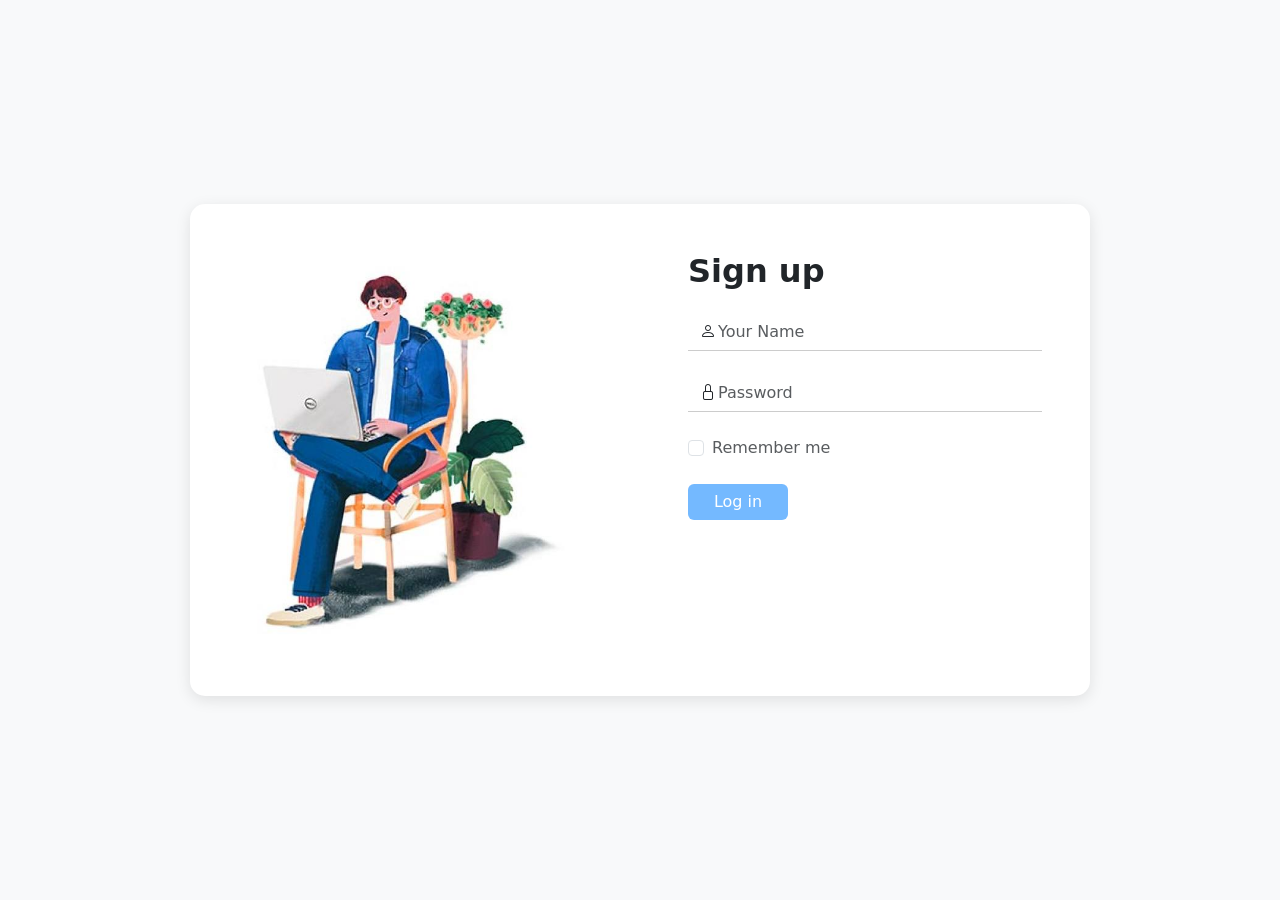
<file: frontend/supervisor_products.html>
<!DOCTYPE html>
<html lang="en">
<head>
    <meta charset="UTF-8">
    <title>My Inventory | Celesté & Co.</title>
    <link href="https://cdn.jsdelivr.net/npm/bootstrap@5.3.0/dist/css/bootstrap.min.css" rel="stylesheet">
    <link rel="stylesheet" href="https://cdn.jsdelivr.net/npm/bootstrap-icons@1.11.0/font/bootstrap-icons.css">
    
    <script src="js/api.js"></script>
    <script>
        Auth.requireLogin();
        const currentUser = Auth.getUser();
        
        // Bouncer: Superadmins should use the global products page
        if (currentUser.role === 'Superadmin') {
            window.location.replace('products.html');
        }
    </script>

    <style>
        :root { --dark-sidebar: #0B0E14; --bg-body: #F4F7FE; }
        body { background-color: var(--bg-body); font-family: 'Plus Jakarta Sans', sans-serif; overflow-x: hidden; }
        .sidebar { width: 260px; height: 100vh; background: var(--dark-sidebar); position: fixed; padding: 25px; color: white; z-index: 1000; }
        .sidebar .nav-link { color: #8B949E; padding: 12px; border-radius: 10px; margin-bottom: 8px; transition: 0.2s; }
        .sidebar .nav-link:hover, .sidebar .nav-link.active { background: #1C212C; color: #FFFFFF; }
        .main-content { margin-left: 260px; padding: 30px; }
        .table-card { background: white; border-radius: 20px; border: none; padding: 25px; }
        .table-custom thead { color: #A3AED0; font-size: 12px; text-transform: uppercase; letter-spacing: 1px; }
        .table-custom tbody { font-size: 14px; font-weight: 600; color: #2B3674; }
        
        .badge-instock { background: #E2FBF0; color: #05CD99; padding: 6px 12px; border-radius: 8px; font-weight: bold; }
        .badge-lowstock { background: #FFF8E5; color: #FFB547; padding: 6px 12px; border-radius: 8px; font-weight: bold; }
        .badge-outstock { background: #FFEAF1; color: #EE5D50; padding: 6px 12px; border-radius: 8px; font-weight: bold; }
    </style>
</head>
<body>

<div class="sidebar">
    <h4 class="fw-bold mb-5">CELESTÉ & CO.</h4>
    <nav class="nav flex-column">
        <a class="nav-link" href="supervisor_dashboard.html"><i class="bi bi-grid-fill me-3"></i> My Dashboard</a>
        <a class="nav-link" href="supervisor_orders.html"><i class="bi bi-cart-fill me-3"></i> My Orders</a>
        <a class="nav-link active" href="supervisor_products.html"><i class="bi bi-bag-fill me-3"></i> My Inventory</a>
    </nav>
    <div class="position-absolute bottom-0 mb-4" style="width: 210px;">
        <a href="#" onclick="performLogout(event)" class="nav-link text-danger"><i class="bi bi-box-arrow-right me-3"></i> Log out</a>
    </div>
</div>

<div class="main-content">
    
    <div class="d-flex justify-content-between align-items-center mb-4">
        <h3 class="fw-bold text-dark">Zone Inventory</h3>
        <div class="d-flex align-items-center bg-white p-2 px-3 rounded-pill shadow-sm">
            <span class="fw-bold me-2" style="color: #2B3674;" id="display-name">Loading...</span>
            <img id="display-avatar" src="" width="35" class="rounded-circle">
        </div>
    </div>

    <div class="table-card shadow-sm">
        <div class="d-flex justify-content-between align-items-center mb-4">
            <div>
                <h5 class="fw-bold mb-0" style="color: #2B3674;">My Assigned Products</h5>
                <p class="text-muted small mb-0">View-only access for local zone stock.</p>
            </div>
        </div>
        
        <div class="table-responsive">
            <table class="table table-custom table-hover align-middle">
                <thead>
                    <tr>
                        <th>Product Name</th>
                        <th>Category</th>
                        <th>Selling Price</th>
                        <th>Stock Quantity</th>
                        <th>Status</th>
                    </tr>
                </thead>
                <tbody id="products-tbody">
                    <tr><td colspan="5" class="text-center py-5 text-muted">Loading local inventory...</td></tr>
                </tbody>
            </table>
        </div>
    </div>
</div>

<script src="https://cdn.jsdelivr.net/npm/bootstrap@5.3.0/dist/js/bootstrap.bundle.min.js"></script>

<script>
    document.addEventListener("DOMContentLoaded", function() {
        
        // 1. Set Profile Info
        document.getElementById('display-name').innerText = currentUser.fullname;
        document.getElementById('display-avatar').src = `https://ui-avatars.com/api/?name=${currentUser.fullname}&background=4318FF&color=fff`;

        // 2. Fetch Zone-Specific Products
        fetch(`${API_BASE_URL}/products?role=${currentUser.role}&warehouse_id=${currentUser.warehouse_id}`)
            .then(res => res.json())
            .then(res => {
                if(res.success) {
                    const tbody = document.getElementById('products-tbody');
                    tbody.innerHTML = '';

                    if(res.data.length === 0) {
                        tbody.innerHTML = `<tr><td colspan="5" class="text-center py-5 text-muted">No inventory currently assigned to your zone.</td></tr>`;
                        return;
                    }

                    res.data.forEach(p => {
                        // Stock Badge Logic
                        let stockBadge = p.stock_quantity > 20 ? `<span class="badge-instock">In Stock</span>` : 
                                         p.stock_quantity > 0 ? `<span class="badge-lowstock">Low Stock</span>` : 
                                         `<span class="badge-outstock">Out of Stock</span>`;

                        tbody.innerHTML += `
                            <tr>
                                <td>
                                    <div class="d-flex align-items-center">
                                        <div class="bg-light rounded p-2 me-3 text-primary"><i class="bi bi-box-fill"></i></div>
                                        <div>
                                            <span class="fw-bold text-dark d-block">${p.product_name}</span>
                                            <small class="text-muted" style="font-size: 0.75rem;">SKU: ${p.sku}</small>
                                        </div>
                                    </div>
                                </td>
                                <td><span class="text-muted">${p.category}</span></td>
                                <td>₱${parseFloat(p.sale_price).toLocaleString('en-US', {minimumFractionDigits: 2})}</td>
                                <td>${p.stock_quantity} pcs</td>
                                <td>${stockBadge}</td>
                            </tr>
                        `;
                    });
                }
            })
            .catch(err => {
                console.error("Failed to fetch products:", err);
                document.getElementById('products-tbody').innerHTML = `<tr><td colspan="5" class="text-center text-danger py-5">Failed to load inventory data.</td></tr>`;
            });
    });
</script>

</body>
</html>
</file>
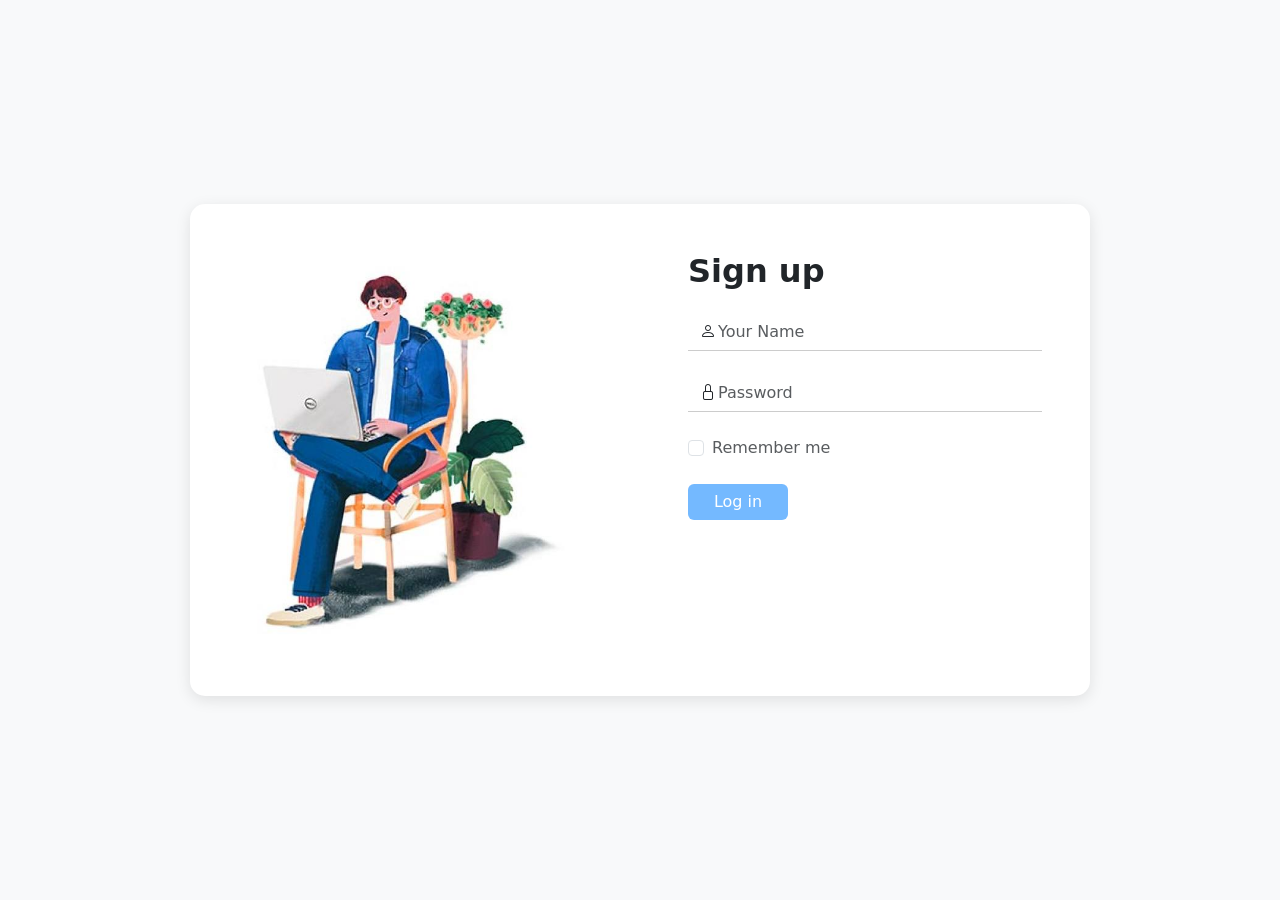
<file: frontend/supervisors.html>
<!DOCTYPE html>
<html lang="en">
<head>
    <meta charset="UTF-8">
    <title>Supervisors | Celesté & Co.</title>
    <link href="https://cdn.jsdelivr.net/npm/bootstrap@5.3.0/dist/css/bootstrap.min.css" rel="stylesheet">
    <link rel="stylesheet" href="https://cdn.jsdelivr.net/npm/bootstrap-icons@1.11.0/font/bootstrap-icons.css">
    
    <script src="js/api.js"></script>
    <script>
        Auth.requireLogin();
        const currentUser = Auth.getUser();
        
        // BOUNCER: Only Superadmins can manage staff!
        if (currentUser.role !== 'Superadmin') {
            alert("Security Alert: You do not have clearance to access Staff Management.");
            window.location.replace('dashboard.html');
        }

        let globalStaff = [];
    </script>

    <style>
        :root {
            --dark-sidebar: #0B0E14;
            --bg-body: #F4F7FE;
        }
        body { background-color: var(--bg-body); font-family: 'Plus Jakarta Sans', sans-serif; overflow-x: hidden; }
        
        .sidebar { width: 260px; height: 100vh; background: var(--dark-sidebar); position: fixed; padding: 25px; color: white; z-index: 1000; }
        .sidebar .nav-link { color: #8B949E; padding: 12px; border-radius: 10px; margin-bottom: 8px; transition: 0.2s; }
        .sidebar .nav-link:hover, .sidebar .nav-link.active { background: #1C212C; color: #FFFFFF; }
        
        .main-content { margin-left: 260px; padding: 30px; }
        
        /* Table Styling */
        .table-card { background: white; border-radius: 20px; border: none; padding: 25px; }
        .table-custom thead { color: #A3AED0; font-size: 12px; text-transform: uppercase; letter-spacing: 1px; }
        .table-custom tbody { font-size: 14px; font-weight: 600; color: #2B3674; }
        .avatar { width: 40px; height: 40px; border-radius: 50%; object-fit: cover; border: 2px solid #E9EFFF; }
    </style>
</head>
<body>

<div class="sidebar">
    <h4 class="fw-bold mb-5">CELESTÉ & CO.</h4>
    <nav class="nav flex-column" id="dynamic-nav">
        <a class="nav-link" href="dashboard.html"><i class="bi bi-grid-fill me-3"></i> Dashboard</a>
        <a class="nav-link" href="orders.html"><i class="bi bi-cart-fill me-3"></i> Orders & POS</a>
        <a class="nav-link" href="customers.html"><i class="bi bi-star-fill me-3"></i> VIP Customers</a>
        <a class="nav-link" href="products.html"><i class="bi bi-bag-fill me-3"></i> Products</a>
        <a class="nav-link" href="warehouses.html"><i class="bi bi-buildings-fill me-3"></i> Warehouse</a>
        <a class="nav-link active" href="supervisors.html"><i class="bi bi-people-fill me-3"></i> Supervisors</a>
    </nav>
    <div class="position-absolute bottom-0 mb-4" style="width: 210px;">
        <a href="#" onclick="performLogout(event)" class="nav-link text-danger"><i class="bi bi-box-arrow-right me-3"></i> Log out</a>
    </div>
</div>

<div class="main-content">
    
    <div class="d-flex justify-content-between align-items-center mb-4">
        <h3 class="fw-bold text-dark">Staff Management</h3>
        <div class="d-flex align-items-center bg-white p-2 px-3 rounded-pill shadow-sm">
            <span class="fw-bold me-2" style="color: #2B3674;" id="display-name">Loading...</span>
            <img id="display-avatar" src="" width="35" class="rounded-circle">
        </div>
    </div>

    <div id="page-alert" class="alert d-none shadow-sm rounded-3 border-0 mb-4"></div>

    <div class="table-card shadow-sm">
        <div class="d-flex justify-content-between align-items-center mb-4">
            <div>
                <h5 class="fw-bold mb-1" style="color: #2B3674;">Active Supervisors</h5>
                <p class="text-muted small mb-0">Manage system access and zone assignments for your staff.</p>
            </div>
            <button class="btn text-white fw-bold px-4 rounded-pill shadow-sm" style="background-color: #4318FF;" data-bs-toggle="modal" data-bs-target="#addSupervisorModal">
                <i class="bi bi-person-plus-fill me-2"></i> Add Supervisor
            </button>
        </div>
        
        <div class="table-responsive">
            <table class="table table-custom table-hover align-middle">
                <thead>
                    <tr>
                        <th>Official Name</th>
                        <th>Username</th>
                        <th>Assigned Zone</th>
                        <th>Last Active</th>
                        <th class="text-end">Actions</th>
                    </tr>
                </thead>
                <tbody id="staff-tbody">
                    <tr><td colspan="5" class="text-center py-5 text-muted">Loading personnel data...</td></tr>
                </tbody>
            </table>
        </div>
    </div>
</div>

<div class="modal fade" id="addSupervisorModal" tabindex="-1">
    <div class="modal-dialog modal-dialog-centered">
        <div class="modal-content border-0 shadow" style="border-radius: 20px;">
            <div class="modal-header border-0 pb-0">
                <h5 class="modal-title fw-bold" style="color: #2B3674;">Register New Supervisor</h5>
                <button type="button" class="btn-close" data-bs-dismiss="modal"></button>
            </div>
            <div class="modal-body p-4">
                <form id="addForm">
                    <div class="mb-3">
                        <label class="form-label text-muted small fw-bold">Full Name</label>
                        <input type="text" id="add_fullname" class="form-control rounded-3" placeholder="e.g. John Doe" required>
                    </div>
                    <div class="mb-3">
                        <label class="form-label text-muted small fw-bold">Username</label>
                        <input type="text" id="add_username" class="form-control rounded-3" placeholder="e.g. john_admin" required>
                    </div>
                    <div class="mb-3">
                        <label class="form-label text-muted small fw-bold">Temporary Password</label>
                        <input type="password" id="add_password" class="form-control rounded-3" required>
                    </div>
                    <div class="mb-4">
                        <label class="form-label text-muted small fw-bold">Assign to Warehouse</label>
                        <select id="add_warehouse" class="form-select rounded-3">
                            </select>
                    </div>
                    <button type="submit" id="addBtn" class="btn text-white w-100 fw-bold rounded-pill py-2" style="background-color: #4318FF;">Create Account</button>
                </form>
            </div>
        </div>
    </div>
</div>

<div class="modal fade" id="editSupervisorModal" tabindex="-1">
    <div class="modal-dialog modal-dialog-centered">
        <div class="modal-content border-0 shadow" style="border-radius: 20px;">
            <div class="modal-header border-0 pb-0">
                <h5 class="modal-title fw-bold" style="color: #2B3674;">Edit Supervisor Profile</h5>
                <button type="button" class="btn-close" data-bs-dismiss="modal"></button>
            </div>
            <div class="modal-body p-4">
                <form id="editForm">
                    <input type="hidden" id="edit_id">
                    <div class="mb-3">
                        <label class="form-label text-muted small fw-bold">Full Name</label>
                        <input type="text" id="edit_fullname" class="form-control rounded-3" required>
                    </div>
                    <div class="mb-3">
                        <label class="form-label text-muted small fw-bold">Username</label>
                        <input type="text" id="edit_username" class="form-control rounded-3" required>
                    </div>
                    <div class="mb-4">
                        <label class="form-label text-muted small fw-bold">Re-assign Warehouse</label>
                        <select id="edit_warehouse" class="form-select rounded-3">
                            </select>
                    </div>
                    <button type="submit" id="editBtn" class="btn text-white w-100 fw-bold rounded-pill py-2" style="background-color: #4318FF;">Update Profile</button>
                </form>
            </div>
        </div>
    </div>
</div>

<script src="https://cdn.jsdelivr.net/npm/bootstrap@5.3.0/dist/js/bootstrap.bundle.min.js"></script>

<script>
    document.addEventListener("DOMContentLoaded", function() {
        
        // Setup User Profile
        document.getElementById('display-name').innerText = currentUser.fullname;
        document.getElementById('display-avatar').src = `https://ui-avatars.com/api/?name=${currentUser.fullname}&background=4318FF&color=fff`;

        // Load initial data
        loadSupervisors();

        // 1. ADD Form Logic
        document.getElementById('addForm').addEventListener('submit', function(e) {
            e.preventDefault();
            const btn = document.getElementById('addBtn');
            btn.innerHTML = "Processing..."; btn.disabled = true;

            const payload = {
                user_id: currentUser.id,
                fullname: document.getElementById('add_fullname').value,
                username: document.getElementById('add_username').value,
                password: document.getElementById('add_password').value,
                warehouse_id: document.getElementById('add_warehouse').value || null
            };

            fetch(`${API_BASE_URL}/supervisors`, {
                method: 'POST',
                headers: { 'Content-Type': 'application/json' },
                body: JSON.stringify(payload)
            })
            .then(res => res.json())
            .then(data => {
                if(data.success) {
                    bootstrap.Modal.getInstance(document.getElementById('addSupervisorModal')).hide();
                    document.getElementById('addForm').reset();
                    showAlert("New official account created.", "success");
                    loadSupervisors(); 
                } else {
                    showAlert("Failed to create account.", "danger");
                }
                btn.innerHTML = "Create Account"; btn.disabled = false;
            });
        });

        // 2. EDIT Form Logic
        document.getElementById('editForm').addEventListener('submit', function(e) {
            e.preventDefault();
            const btn = document.getElementById('editBtn');
            btn.innerHTML = "Saving..."; btn.disabled = true;

            const id = document.getElementById('edit_id').value;
            const payload = {
                user_id: currentUser.id,
                fullname: document.getElementById('edit_fullname').value,
                username: document.getElementById('edit_username').value,
                warehouse_id: document.getElementById('edit_warehouse').value || null
            };

            fetch(`${API_BASE_URL}/supervisors/${id}`, {
                method: 'PUT',
                headers: { 'Content-Type': 'application/json' },
                body: JSON.stringify(payload)
            })
            .then(res => res.json())
            .then(data => {
                if(data.success) {
                    bootstrap.Modal.getInstance(document.getElementById('editSupervisorModal')).hide();
                    showAlert("Profile updated successfully.", "success");
                    loadSupervisors(); 
                } else {
                    showAlert("Failed to update profile.", "danger");
                }
                btn.innerHTML = "Update Profile"; btn.disabled = false;
            });
        });
    });

    // Fetch & Build Table
    function loadSupervisors() {
        fetch(`${API_BASE_URL}/supervisors`)
            .then(res => res.json())
            .then(res => {
                if(res.success) {
                    globalStaff = res.data;
                    
                    // Populate Warehouse Dropdowns for both Add and Edit modals
                    if(res.warehouses) {
                        let whHtml = '<option value="">-- Leave Unassigned --</option>';
                        res.warehouses.forEach(w => whHtml += `<option value="${w.id}">${w.warehouse_name}</option>`);
                        document.getElementById('add_warehouse').innerHTML = whHtml;
                        document.getElementById('edit_warehouse').innerHTML = whHtml;
                    }

                    const tbody = document.getElementById('staff-tbody');
                    tbody.innerHTML = '';

                    if(globalStaff.length === 0) {
                        tbody.innerHTML = `<tr><td colspan="5" class="text-center py-5 text-muted">No supervisors found. Add a staff member to get started!</td></tr>`;
                        return;
                    }

                    globalStaff.forEach(staff => {
                        let whBadge = staff.warehouse_name ? staff.warehouse_name : 'Unassigned';
                        let activeHtml = staff.last_active_fmt ? 
                            `<small class="text-muted fw-semibold"><i class="bi bi-clock me-1"></i> ${staff.last_active_fmt}</small>` : 
                            `<span class="badge bg-secondary">Never logged in</span>`;

                        tbody.innerHTML += `
                            <tr>
                                <td>
                                    <div class="d-flex align-items-center">
                                        <img src="https://ui-avatars.com/api/?name=${staff.fullname}&background=E9EFFF&color=4318FF" class="avatar me-3">
                                        <div>
                                            <span class="fw-bold text-dark d-block">${staff.fullname}</span>
                                            <small class="text-muted">${staff.role}</small>
                                        </div>
                                    </div>
                                </td>
                                <td>@${staff.username}</td>
                                <td>
                                    <span class="badge bg-light text-dark border p-2 px-3 rounded-pill">${whBadge}</span>
                                </td>
                                <td>${activeHtml}</td>
                                <td class="text-end">
                                    <button class="btn btn-sm btn-light border text-primary me-2" onclick="openEditModal(${staff.id})">
                                        <i class="bi bi-pencil-fill"></i> Edit
                                    </button>
                                    <button class="btn btn-sm btn-light border text-danger" onclick="deleteSupervisor(${staff.id}, '${staff.fullname.replace(/'/g, "\\'")}')">
                                        <i class="bi bi-trash-fill"></i> Fire
                                    </button>
                                </td>
                            </tr>
                        `;
                    });
                }
            });
    }

    // Modal Trigger
    function openEditModal(id) {
        const staff = globalStaff.find(s => s.id === id);
        if(staff) {
            document.getElementById('edit_id').value = staff.id;
            document.getElementById('edit_fullname').value = staff.fullname;
            document.getElementById('edit_username').value = staff.username;
            document.getElementById('edit_warehouse').value = staff.assigned_warehouse_id || "";
            new bootstrap.Modal(document.getElementById('editSupervisorModal')).show();
        }
    }

    // Delete Logic
    function deleteSupervisor(id, name) {
        if(confirm(`Are you sure you want to remove ${name}? They will lose all access to the system.`)) {
            fetch(`${API_BASE_URL}/supervisors/${id}?user_id=${currentUser.id}`, { method: 'DELETE' })
            .then(res => res.json())
            .then(data => {
                if(data.success) {
                    showAlert("Official removed successfully.", "success");
                    loadSupervisors(); 
                }
            });
        }
    }

    // Utility 
    function showAlert(msg, type) {
        const box = document.getElementById('page-alert');
        box.className = `alert alert-${type} alert-dismissible fade show border-0 shadow-sm rounded-3 mb-4`;
        box.innerHTML = `<i class="bi bi-info-circle-fill me-2"></i> ${msg} <button type="button" class="btn-close" data-bs-dismiss="alert"></button>`;
    }
</script>

</body>
</html>
</file>
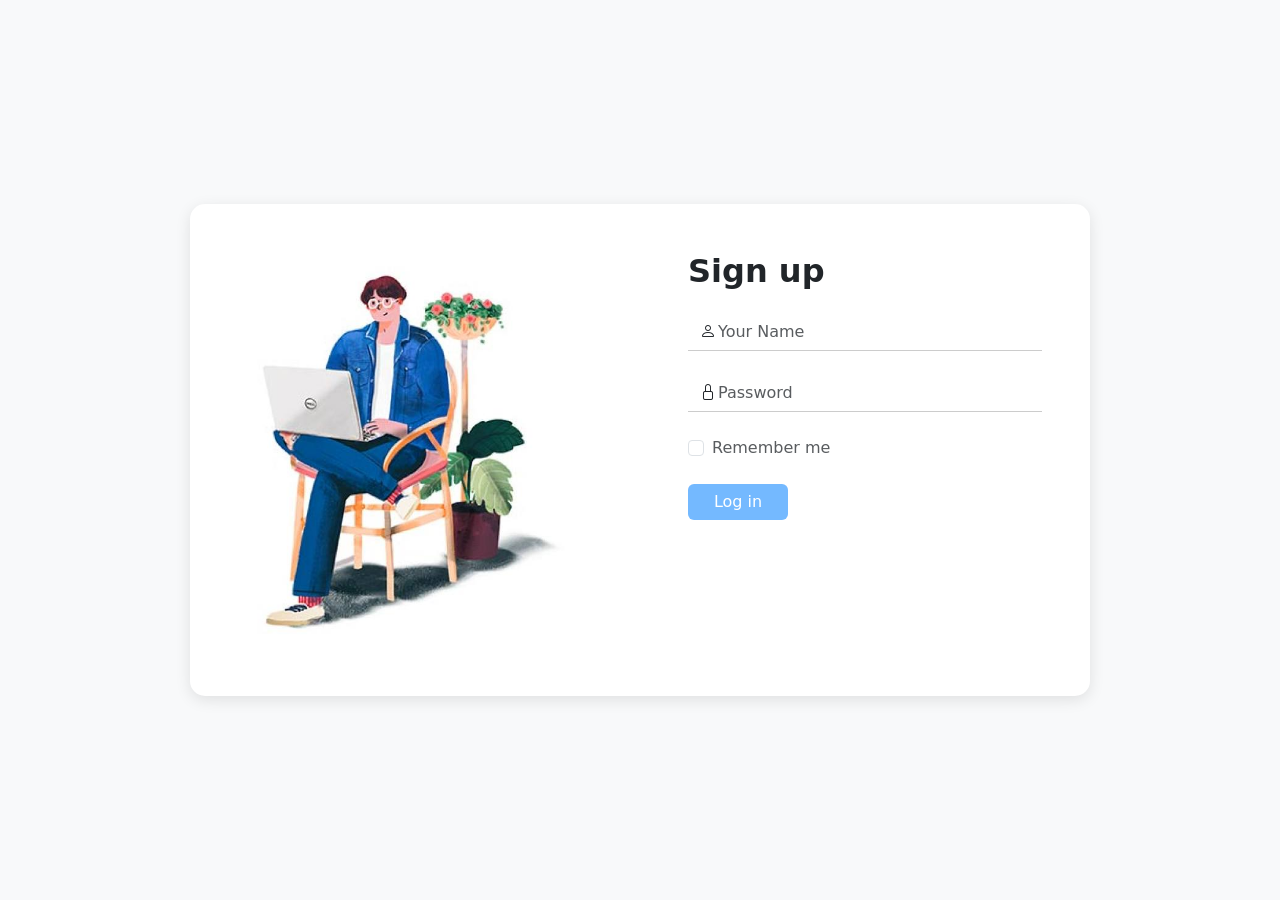
<file: frontend/warehouses.html>
<!DOCTYPE html>
<html lang="en">
<head>
    <meta charset="UTF-8">
    <title>Warehouses | Celesté & Co.</title>
    <link href="https://cdn.jsdelivr.net/npm/bootstrap@5.3.0/dist/css/bootstrap.min.css" rel="stylesheet">
    <link rel="stylesheet" href="https://cdn.jsdelivr.net/npm/bootstrap-icons@1.11.0/font/bootstrap-icons.css">
    
    <script src="js/api.js"></script>
    <script>
        Auth.requireLogin();
        const currentUser = Auth.getUser();
        
        if (currentUser.role !== 'Superadmin') {
            alert("Security Alert: You do not have clearance to manage facilities.");
            window.location.replace('dashboard.html');
        }

        let globalWarehouses = [];
    </script>

    <style>
        :root {
            --dark-sidebar: #0B0E14;
            --bg-body: #F4F7FE;
        }
        body { background-color: var(--bg-body); font-family: 'Plus Jakarta Sans', sans-serif; overflow-x: hidden; }
        
        /* Sidebar matches dashboard */
        .sidebar { width: 260px; height: 100vh; background: var(--dark-sidebar); position: fixed; padding: 25px; color: white; z-index: 1000; }
        .sidebar .nav-link { color: #8B949E; padding: 12px; border-radius: 10px; margin-bottom: 8px; transition: 0.2s; }
        .sidebar .nav-link:hover, .sidebar .nav-link.active { background: #1C212C; color: #FFFFFF; }
        
        .main-content { margin-left: 260px; padding: 30px; }
        
        /* Warehouse Card Styling */
        .zone-card { background: white; border-radius: 20px; border: none; padding: 25px; transition: transform 0.2s; height: 100%; }
        .zone-card:hover { transform: translateY(-5px); box-shadow: 0 10px 20px rgba(0,0,0,0.05); }
        .zone-icon { width: 60px; height: 60px; background: #E9EFFF; color: #4318FF; border-radius: 15px; display: flex; align-items: center; justify-content: center; font-size: 24px; }
    </style>
</head>
<body>

<div class="sidebar">
    <h4 class="fw-bold mb-5">CELESTÉ & CO.</h4>
    <nav class="nav flex-column">
        <a class="nav-link" href="dashboard.html"><i class="bi bi-grid-fill me-3"></i> Dashboard</a>
        <a class="nav-link" href="orders.html"><i class="bi bi-cart-fill me-3"></i> Orders & POS</a>
        <a class="nav-link" href="customers.html"><i class="bi bi-star-fill me-3"></i> VIP Customers</a>
        <a class="nav-link" href="products.html"><i class="bi bi-bag-fill me-3"></i> Products</a>
        <a class="nav-link active" href="warehouses.html"><i class="bi bi-buildings-fill me-3"></i> Warehouse</a>
        <a class="nav-link" href="supervisors.html"><i class="bi bi-people-fill me-3"></i> Supervisors</a>
    </nav>
    <div class="position-absolute bottom-0 mb-4" style="width: 210px;">
        <a href="#" onclick="performLogout(event)" class="nav-link text-danger"><i class="bi bi-box-arrow-right me-3"></i> Log out</a>
    </div>
</div>

<div class="main-content">
    
    <div class="d-flex justify-content-between align-items-center mb-4">
        <h3 class="fw-bold text-dark">Warehouse Management</h3>
        <div class="d-flex align-items-center bg-white p-2 px-3 rounded-pill shadow-sm">
            <span class="fw-bold me-2" style="color: #2B3674;" id="display-name">Loading...</span>
            <img id="display-avatar" src="" width="35" class="rounded-circle">
        </div>
    </div>

    <div class="d-flex justify-content-between align-items-center mb-4">
        <p class="text-muted mb-0">Manage all Celesté & Co. storage facilities and zones.</p>
        <button class="btn text-white fw-bold px-4 rounded-pill shadow-sm" style="background-color: #4318FF;" data-bs-toggle="modal" data-bs-target="#addWarehouseModal">
            <i class="bi bi-plus-lg me-2"></i> Add Warehouse
        </button>
    </div>

    <div id="page-alert" class="alert d-none shadow-sm rounded-3 border-0 mb-4"></div>

    <div class="row g-4" id="warehouses-grid">
        <div class="col-12 text-center py-5 text-muted">Loading facilities...</div>
    </div>

</div>

<div class="modal fade" id="addWarehouseModal" tabindex="-1">
    <div class="modal-dialog modal-dialog-centered">
        <div class="modal-content border-0 shadow" style="border-radius: 20px;">
            <div class="modal-header border-0 pb-0">
                <h5 class="modal-title fw-bold" style="color: #2B3674;">Register New Warehouse</h5>
                <button type="button" class="btn-close" data-bs-dismiss="modal"></button>
            </div>
            <div class="modal-body p-4">
                <form id="addForm">
                    <div class="mb-3">
                        <label class="form-label text-muted small fw-bold">Zone / Warehouse Name</label>
                        <input type="text" id="add_name" class="form-control rounded-3" placeholder="e.g., Zone 8" required>
                    </div>
                    <div class="mb-4">
                        <label class="form-label text-muted small fw-bold">Full Address</label>
                        <textarea id="add_address" class="form-control rounded-3" rows="3" placeholder="Enter physical location..." required></textarea>
                    </div>
                    <button type="submit" id="addBtn" class="btn text-white w-100 fw-bold rounded-pill py-2" style="background-color: #4318FF;">Save Facility</button>
                </form>
            </div>
        </div>
    </div>
</div>

<div class="modal fade" id="editWarehouseModal" tabindex="-1">
    <div class="modal-dialog modal-dialog-centered">
        <div class="modal-content border-0 shadow" style="border-radius: 20px;">
            <div class="modal-header border-0 pb-0">
                <h5 class="modal-title fw-bold" style="color: #2B3674;">Edit Warehouse Details</h5>
                <button type="button" class="btn-close" data-bs-dismiss="modal"></button>
            </div>
            <div class="modal-body p-4">
                <form id="editForm">
                    <input type="hidden" id="edit_id">
                    <div class="mb-3">
                        <label class="form-label text-muted small fw-bold">Warehouse Name</label>
                        <input type="text" id="edit_name" class="form-control rounded-3" required>
                    </div>
                    <div class="mb-4">
                        <label class="form-label text-muted small fw-bold">Full Address</label>
                        <textarea id="edit_address" class="form-control rounded-3" rows="3" required></textarea>
                    </div>
                    <button type="submit" id="editBtn" class="btn text-white w-100 fw-bold rounded-pill py-2" style="background-color: #4318FF;">Update Facility</button>
                </form>
            </div>
        </div>
    </div>
</div>

<script src="https://cdn.jsdelivr.net/npm/bootstrap@5.3.0/dist/js/bootstrap.bundle.min.js"></script>

<script>
    document.addEventListener("DOMContentLoaded", function() {
        
        // Setup User Profile
        document.getElementById('display-name').innerText = currentUser.fullname;
        document.getElementById('display-avatar').src = `https://ui-avatars.com/api/?name=${currentUser.fullname}&background=4318FF&color=fff`;

        // Load initial data
        loadWarehouses();

        // 1. ADD Form Logic
        document.getElementById('addForm').addEventListener('submit', function(e) {
            e.preventDefault();
            const btn = document.getElementById('addBtn');
            btn.innerHTML = "Processing..."; btn.disabled = true;

            const payload = {
                user_id: currentUser.id,
                warehouse_name: document.getElementById('add_name').value,
                address: document.getElementById('add_address').value
            };

            fetch(`${API_BASE_URL}/warehouses`, {
                method: 'POST',
                headers: { 'Content-Type': 'application/json' },
                body: JSON.stringify(payload)
            })
            .then(res => res.json())
            .then(data => {
                if(data.success) {
                    bootstrap.Modal.getInstance(document.getElementById('addWarehouseModal')).hide();
                    document.getElementById('addForm').reset();
                    showAlert("New facility registered successfully.", "success");
                    loadWarehouses(); 
                } else {
                    showAlert(data.message || "Failed to register facility.", "danger");
                }
                btn.innerHTML = "Save Facility"; btn.disabled = false;
            });
        });

        // 2. EDIT Form Logic
        document.getElementById('editForm').addEventListener('submit', function(e) {
            e.preventDefault();
            const btn = document.getElementById('editBtn');
            btn.innerHTML = "Saving..."; btn.disabled = true;

            const id = document.getElementById('edit_id').value;
            const payload = {
                user_id: currentUser.id,
                warehouse_name: document.getElementById('edit_name').value,
                address: document.getElementById('edit_address').value
            };

            fetch(`${API_BASE_URL}/warehouses/${id}`, {
                method: 'PUT',
                headers: { 'Content-Type': 'application/json' },
                body: JSON.stringify(payload)
            })
            .then(res => res.json())
            .then(data => {
                if(data.success) {
                    bootstrap.Modal.getInstance(document.getElementById('editWarehouseModal')).hide();
                    showAlert("Facility details updated.", "success");
                    loadWarehouses(); 
                } else {
                    showAlert(data.message || "Failed to update facility.", "danger");
                }
                btn.innerHTML = "Update Facility"; btn.disabled = false;
            });
        });
    });

    // Fetch & Build Grid
    function loadWarehouses() {
        fetch(`${API_BASE_URL}/warehouses`)
            .then(res => res.json())
            .then(res => {
                if(res.success) {
                    globalWarehouses = res.data;
                    const grid = document.getElementById('warehouses-grid');
                    grid.innerHTML = '';

                    if(globalWarehouses.length === 0) {
                        grid.innerHTML = `
                            <div class="col-12 text-center py-5">
                                <div class="text-muted mb-3"><i class="bi bi-buildings" style="font-size: 3rem;"></i></div>
                                <h5 class="fw-bold text-dark">No Warehouses Found</h5>
                                <p class="text-muted">Click the "Add Warehouse" button above to register your first facility.</p>
                            </div>
                        `;
                        return;
                    }

                    globalWarehouses.forEach(wh => {
                        let totalItemsFormatted = parseFloat(wh.total_items).toLocaleString('en-US');
                        let managerName = wh.manager_name || 'Unassigned';

                        grid.innerHTML += `
                            <div class="col-md-4">
                                <div class="card zone-card shadow-sm">
                                    <div class="d-flex justify-content-between align-items-start mb-4">
                                        <div class="zone-icon"><i class="bi bi-building"></i></div>
                                        <div class="dropdown">
                                            <button class="btn btn-sm btn-light border-0" type="button" data-bs-toggle="dropdown"><i class="bi bi-three-dots-vertical"></i></button>
                                            <ul class="dropdown-menu border-0 shadow-sm">
                                                <li><a class="dropdown-item text-primary" href="#" onclick="openEditModal(${wh.id})"><i class="bi bi-pencil me-2"></i>Edit</a></li>
                                                <li><a class="dropdown-item text-danger" href="#" onclick="deleteWarehouse(${wh.id}, '${wh.warehouse_name.replace(/'/g, "\\'")}')"><i class="bi bi-trash me-2"></i>Delete</a></li>
                                            </ul>
                                        </div>
                                    </div>
                                    
                                    <h5 class="fw-bold mb-1" style="color: #2B3674;">${wh.warehouse_name}</h5>
                                    <p class="text-muted small mb-4"><i class="bi bi-geo-alt-fill me-1"></i> ${wh.address}</p>
                                    
                                    <div class="d-flex justify-content-between align-items-center border-top pt-3 mt-auto">
                                        <div>
                                            <small class="text-muted d-block">Supervisor</small>
                                            <span class="fw-bold text-dark" style="font-size: 0.9rem;">${managerName}</span>
                                        </div>
                                        <div class="text-end">
                                            <small class="text-muted d-block">Total Items</small>
                                            <span class="badge bg-success bg-opacity-10 text-success border border-success border-opacity-25 px-2 py-1">
                                                ${totalItemsFormatted} pcs
                                            </span>
                                        </div>
                                    </div>
                                </div>
                            </div>
                        `;
                    });
                }
            });
    }

    // Modal Trigger
    function openEditModal(id) {
        const wh = globalWarehouses.find(w => w.id === id);
        if(wh) {
            document.getElementById('edit_id').value = wh.id;
            document.getElementById('edit_name').value = wh.warehouse_name;
            document.getElementById('edit_address').value = wh.address;
            new bootstrap.Modal(document.getElementById('editWarehouseModal')).show();
        }
    }

    // Delete Logic
    function deleteWarehouse(id, name) {
        if(confirm(`Are you sure you want to delete ${name}? All products in this zone will become unassigned.`)) {
            fetch(`${API_BASE_URL}/warehouses/${id}?user_id=${currentUser.id}`, { method: 'DELETE' })
            .then(res => res.json())
            .then(data => {
                if(data.success) {
                    showAlert("Facility decommissioned successfully.", "success");
                    loadWarehouses(); 
                }
            });
        }
    }

    // Utility 
    function showAlert(msg, type) {
        const box = document.getElementById('page-alert');
        box.className = `alert alert-${type} alert-dismissible fade show border-0 shadow-sm rounded-3 mb-4`;
        box.innerHTML = `<i class="bi bi-info-circle-fill me-2"></i> ${msg} <button type="button" class="btn-close" data-bs-dismiss="alert"></button>`;
    }
</script>

</body>
</html>
</file>
